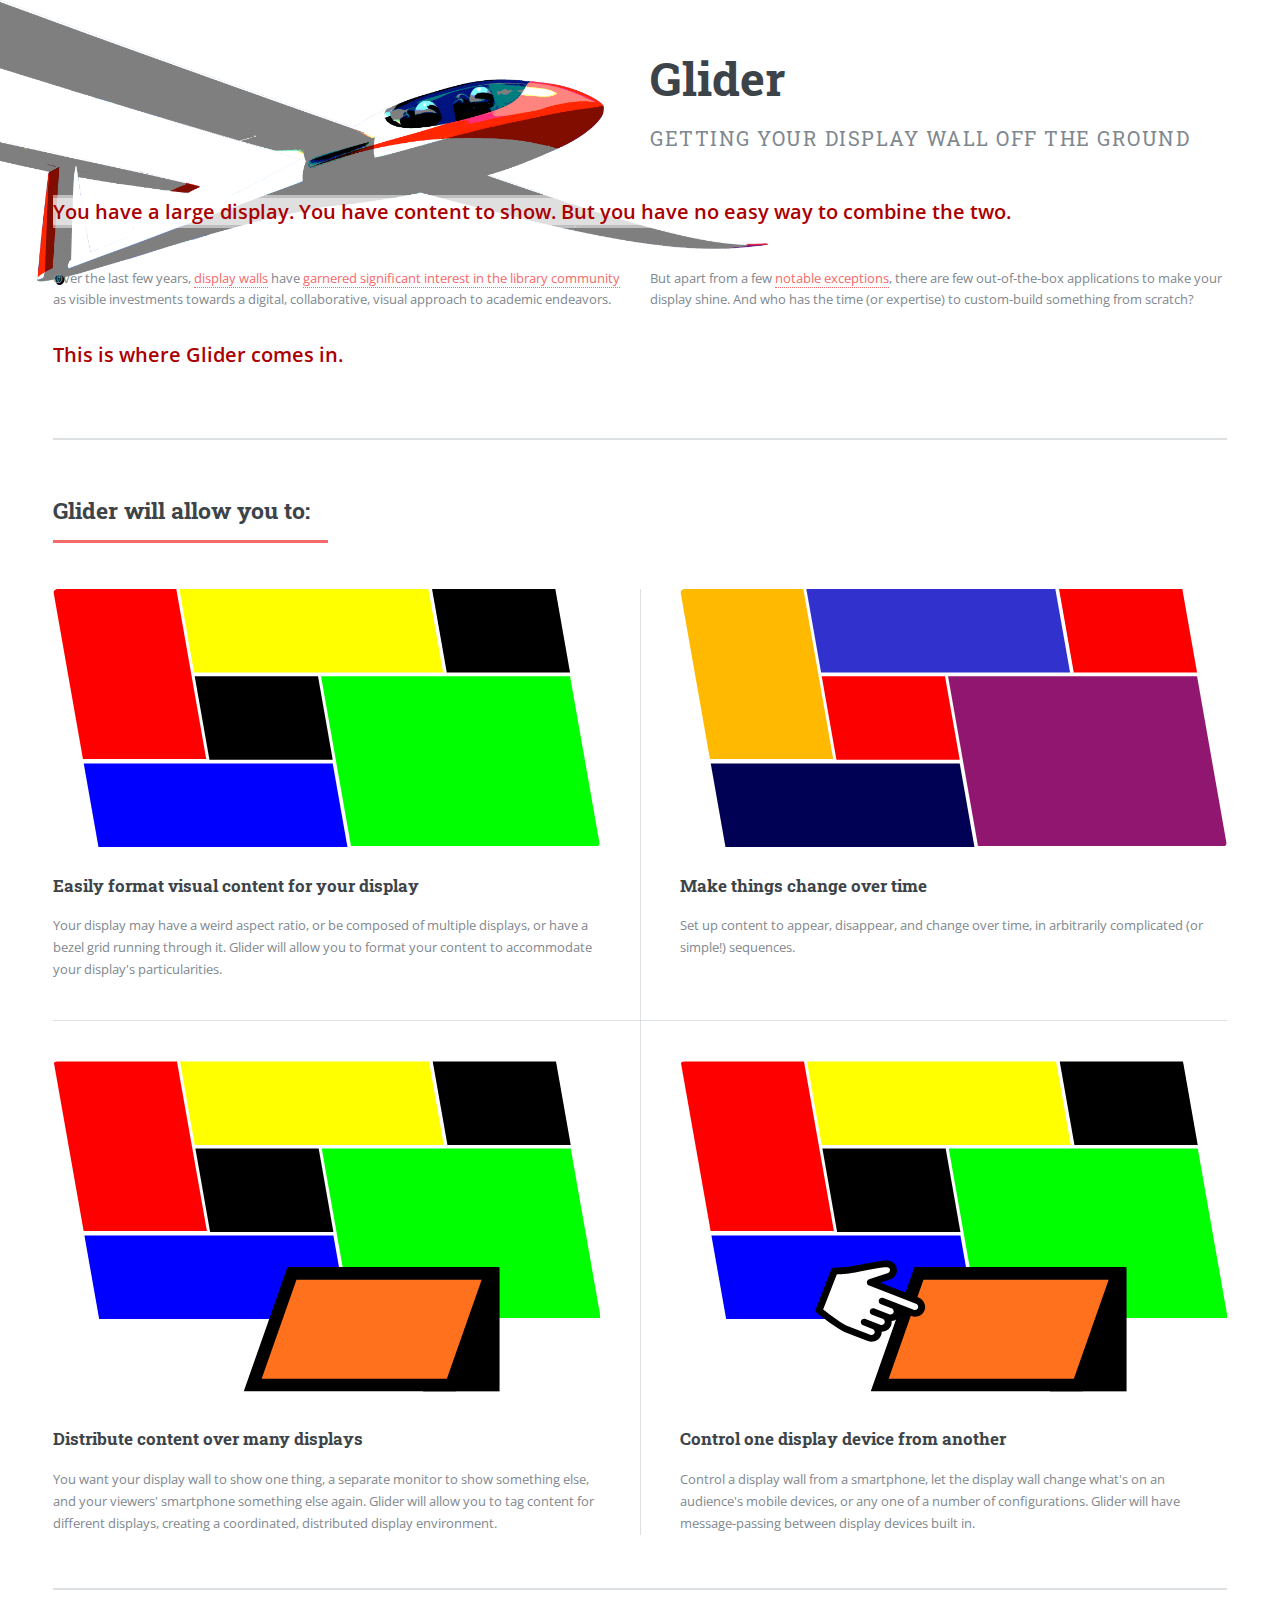
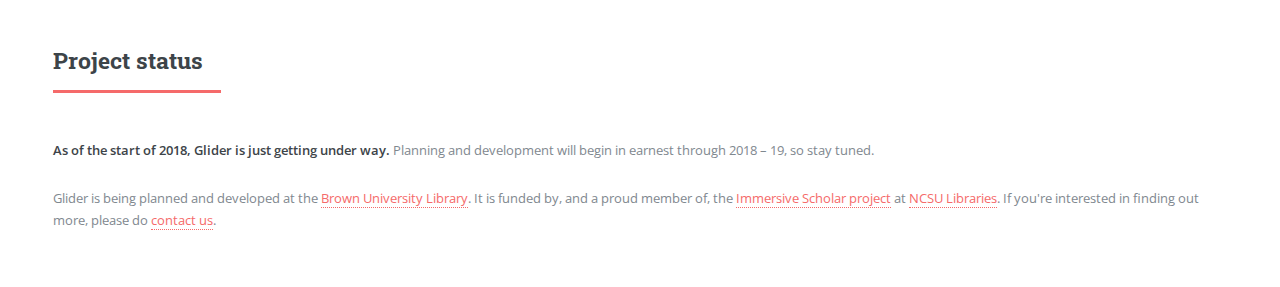
<file: index.html>
<!DOCTYPE HTML>
<!--
	Editorial by HTML5 UP
	html5up.net | @ajlkn
	Free for personal and commercial use under the CCA 3.0 license (html5up.net/license)
-->
<html>

<head>
  <title>Glider</title>
  <meta charset="utf-8" />
  <meta name="viewport" content="width=device-width, initial-scale=1, user-scalable=no" />
  <!--[if lte IE 8]><script src="assets/js/ie/html5shiv.js"></script><![endif]-->
  <link rel="stylesheet" href="assets/css/main.css" />
  <!--[if lte IE 9]><link rel="stylesheet" href="assets/css/ie9.css" /><![endif]-->
  <!--[if lte IE 8]><link rel="stylesheet" href="assets/css/ie8.css" /><![endif]-->
  <style>
    .lead {
      font-size: 150%
    }
    
    .dark-red, .dark-red * {
      color: #a00;
    }
    
    .readable-background, .readable-background * {
      background-color:rgba(255, 255, 255, 0.5)
    }
    
  </style>
</head>

<body>

  <!-- Wrapper -->
  <div id="wrapper">

    <!-- Main -->
    <div id="main" style="background: white url('images/Glider-pic-01.png') top left/60% no-repeat">
      <div class="inner">

        <!-- Header -->
        
        <!--
        <header id="header">
          <a href="index.html" class="logo"><strong>Glider</strong> getting your big displays off the ground</a>
          <ul class="icons">
            <li><a href="#" class="icon fa-twitter"><span class="label">Twitter</span></a>
            </li>
            <li><a href="#" class="icon fa-facebook"><span class="label">Facebook</span></a>
            </li>
            <li><a href="#" class="icon fa-snapchat-ghost"><span class="label">Snapchat</span></a>
            </li>
            <li><a href="#" class="icon fa-instagram"><span class="label">Instagram</span></a>
            </li>
            <li><a href="#" class="icon fa-medium"><span class="label">Medium</span></a>
            </li>
          </ul>
        </header>
        -->
        
        <!-- Banner -->
        
        <section id="banner">
          <div class="content">
            <header class="row" style="">
              <div class="6u" style="height: 8em">&nbsp;</div>
              <!--
              <span class="image fit 6u">
                <img src="images/Glider-pic-01.png" />
              </span> -->
              <div class="6u">
              <h1 class="readable-background">Glider</h1>
                <p class="lead readable-background">Getting your display wall off the ground</p>
                </div>
            </header>
            <p class="lead dark-red readable-background"><strong>You have a large display. You have content to show. But you have no easy way to combine the two.</strong></p>
            <div class="row">
              <p class="6u">Over the last few years, <a href="https://en.wikipedia.org/wiki/Video_wall">display walls</a> have <a href="https://bryanalexander.org/2017/08/25/the-video-wall-on-college-campuses-in-2017/">garnered significant interest in the library community</a> as visible investments towards a digital, collaborative, visual approach to academic endeavors.</p>
              <p class="6u">But apart from a few <a href="https://www.google.com/earth/" title="Google Earth">notable exceptions</a>, there are few out-of-the-box applications to make your display shine. And who has the time (or expertise) to custom-build something from scratch?</p>
            </div>
            <p class="lead dark-red"><strong>This is where Glider comes in.</strong>
            </p>
          </div>
        </section>

        <!-- Section -->
        <!--

        <section>
          <header class="major">
            <h2>Glider will:</h2>
          </header>
          <div class="features">
            <article>
              <span class="icon fa-diamond"></span>
              <div class="content">
                <h3>Easily format visual content for your display</h3>
                <p>Your display may have a weird aspect ratio, or be composed of multiple displays, or have a bezel grid running through it. Glider will allow you to format your content to accommodate your display's particularities.</p>
              </div>
            </article>
            <article>
              <span class="icon fa-paper-plane"></span>
              <div class="content">
                <h3>Make things change over time</h3>
                <p>Set up content to appear, disappear, and change over time, in arbitratily complicated (or simple!) sequences.</p>
              </div>
            </article>
            <article>
              <span class="icon fa-rocket"></span>
              <div class="content">
                <h3>Distribute content over many displays</h3>
                <p>You want your display wall to show one thing, a separate monitor to show something else, and your viewers' smartphone something else again. Glider will allow you to tag content for different displays, creating a synchronized, distributed display environment.</p>
              </div>
            </article>
            <article>
              <span class="icon fa-signal"></span>
              <div class="content">
                <h3>Allow control between devices</h3>
                <p>Control a display wall from a smartphone, let the display wall change what's on an audience's mobile devices, or any one of a number of configurations. Glider will have message-passing between display devices built in.</p>
              </div>
            </article>
          </div>
        </section>

-->
        <!-- Features -->

        <section>
          <header class="major">
            <h2>Glider will allow you to:</h2>
          </header>
          <div class="posts">
            <article>
              <span class="image"><img src="images/front-page-icons-01.svg" alt="" /></span>
              <h3>Easily format visual content for your display</h3>
              <p>Your display may have a weird aspect ratio, or be composed of multiple displays, or have a bezel grid running through it. Glider will allow you to format your content to accommodate your display's particularities.</p>
              <!--
              <ul class="actions">
                <li><a href="#" class="button">More</a>
                </li>
              </ul>-->
            </article>
            <article>
              <span class="image"><img src="images/front-page-icons-02.svg" alt="" /></span>
              <h3>Make things change over time</h3>
              <p>Set up content to appear, disappear, and change over time, in arbitrarily complicated (or simple!) sequences.</p>
            </article>
            <article>
              <span class="image"><img src="images/front-page-icons-03.svg" alt="" /></span>
              <h3>Distribute content over many displays</h3>
              <p>You want your display wall to show one thing, a separate monitor to show something else, and your viewers' smartphone something else again. Glider will allow you to tag content for different displays, creating a coordinated, distributed display environment.</p>
            </article>
            <article>
              <span class="image"><img src="images/front-page-icons-04.svg" alt="" /></span>
              <h3>Control one display device from another</h3>
              <p>Control a display wall from a smartphone, let the display wall change what's on an audience's mobile devices, or any one of a number of configurations. Glider will have message-passing between display devices built in.</p>
            </article>
          </div>
        </section>

        <section>

          <header class="major">
            <h2>Project status</h2>
          </header>

          <p><strong>As of the start of 2018, Glider is just getting under way.</strong> Planning and development will begin in earnest through 2018 &ndash; 19, so stay tuned.</p>
          <p>Glider is being planned and developed at the <a href="http://library.brown.edu">Brown University Library</a>. It is funded by, and a proud member of, the <a href="https://immersivescholar.org/">Immersive Scholar project</a> at <a href="https://www.lib.ncsu.edu/">NCSU Libraries</a>. If you're interested in finding out more, please do <a href="mailto:edward_rashleigh@brown.edu">contact us</a>.</p>


          <!--<p class="box">A proud member of the <a href="https://immersivescholar.org/">Immersive Scholar project</a>.</p>-->
          <!--
                                              <p>
                                              Currently under development at Brown University Library <br />generously funded through a subaward of the Mellon-funded <abbr title="North Carolina State Univeristy">NCSU</abbr>'s <a href="https://immersivescholar.org/">Immersive Scholar project</a></p>-->





        </section>

      </div>
    </div>


    <!-- Nav menu -->        
    <!--#include virtual="nav.include" -->

  

  </div>

  <!-- Scripts -->
  <script src="assets/js/jquery.min.js"></script>
  <script src="assets/js/skel.min.js"></script>
  <script src="assets/js/util.js"></script>
  <!--[if lte IE 8]><script src="assets/js/ie/respond.min.js"></script><![endif]-->
  <script src="assets/js/main.js"></script>

</body>

</html>
</file>
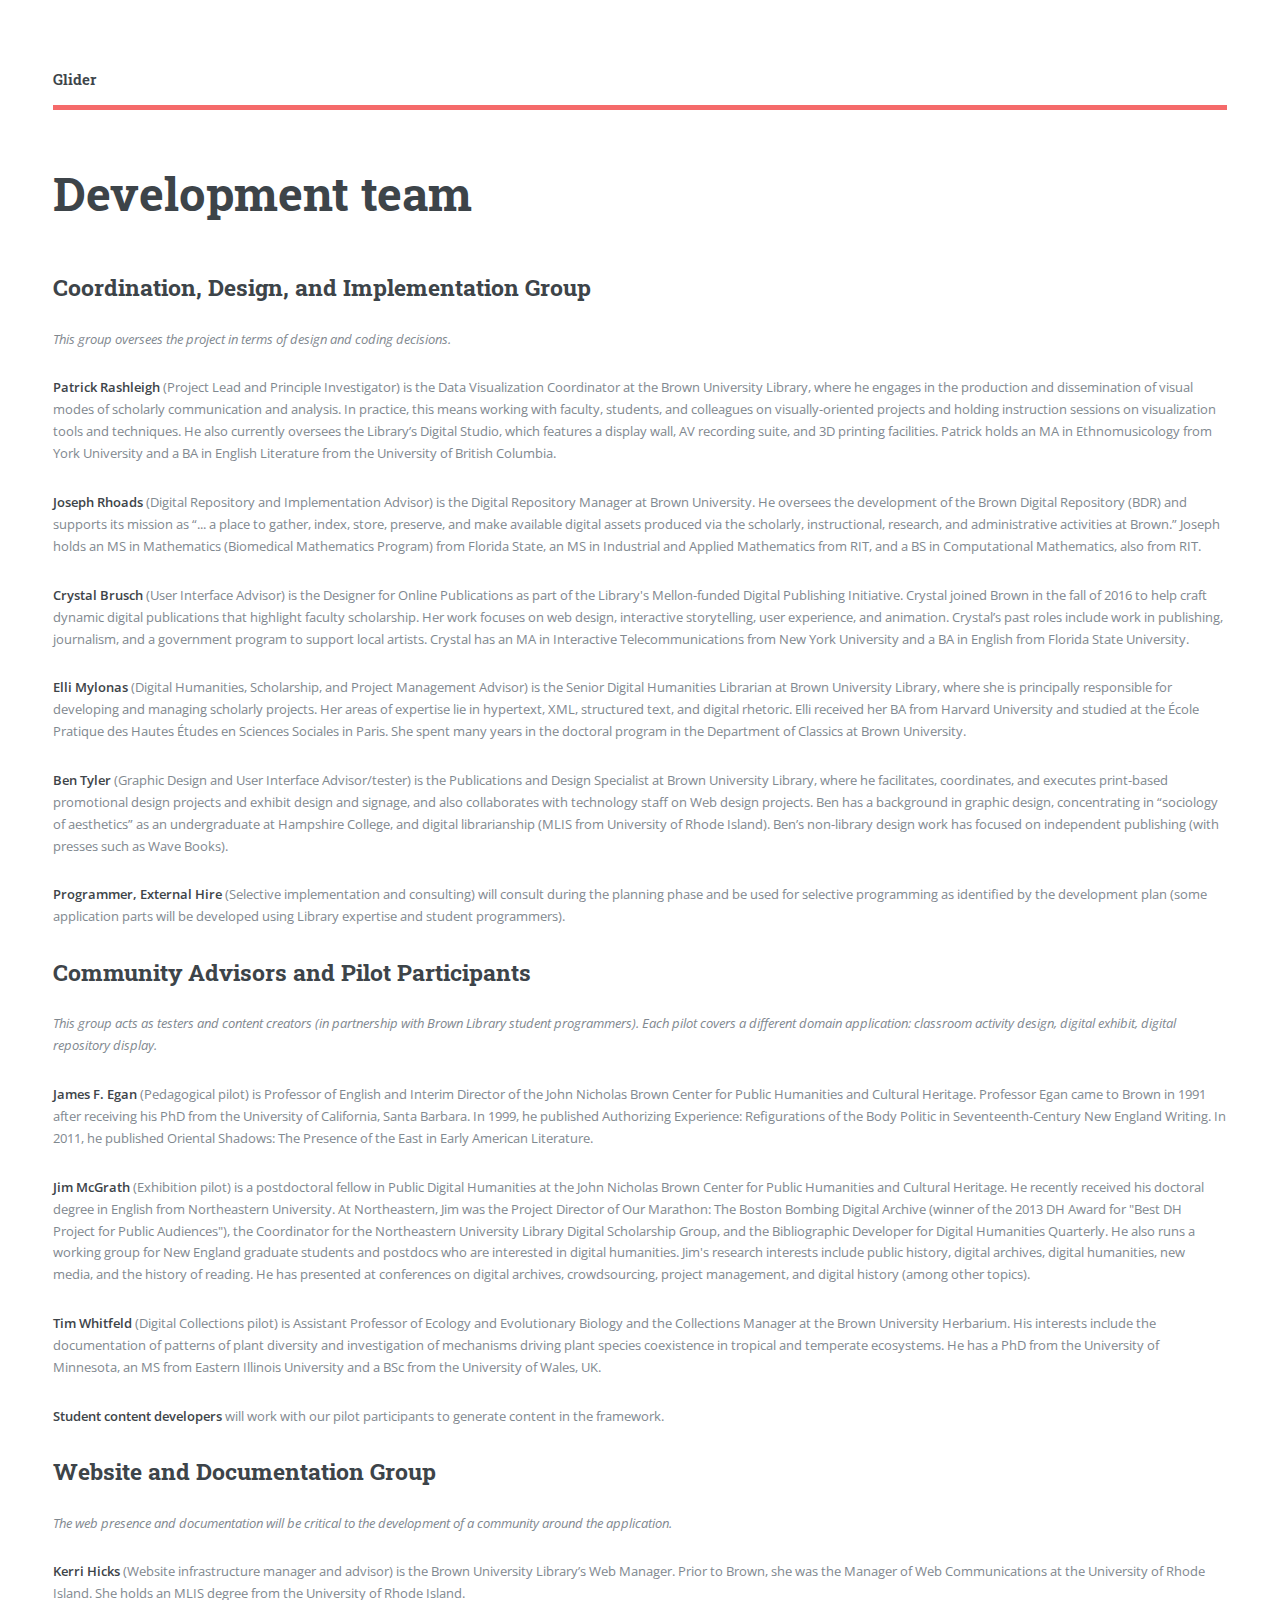
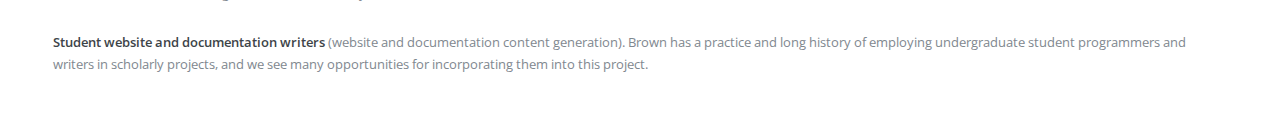
<file: people.html>
<!DOCTYPE HTML>
<!--
	Editorial by HTML5 UP
	html5up.net | @ajlkn
	Free for personal and commercial use under the CCA 3.0 license (html5up.net/license)
-->
<html>

<head>
  <title>Generic - Editorial by HTML5 UP</title>
  <meta charset="utf-8" />
  <meta name="viewport" content="width=device-width, initial-scale=1, user-scalable=no" />
  <!--[if lte IE 8]><script src="assets/js/ie/html5shiv.js"></script><![endif]-->
  <link rel="stylesheet" href="assets/css/main.css" />
  <!--[if lte IE 9]><link rel="stylesheet" href="assets/css/ie9.css" /><![endif]-->
  <!--[if lte IE 8]><link rel="stylesheet" href="assets/css/ie8.css" /><![endif]-->
</head>

<body>

  <!-- Wrapper -->
  <div id="wrapper">

    <!-- Main -->
    <div id="main">
      <div class="inner">

        <!-- Header -->
        <header id="header">
          <a href="index.html" class="logo"><strong>Glider</strong></a>
          <!--
									<ul class="icons">
										<li><a href="#" class="icon fa-twitter"><span class="label">Twitter</span></a></li>
										<li><a href="#" class="icon fa-facebook"><span class="label">Facebook</span></a></li>
										<li><a href="#" class="icon fa-snapchat-ghost"><span class="label">Snapchat</span></a></li>
										<li><a href="#" class="icon fa-instagram"><span class="label">Instagram</span></a></li>
										<li><a href="#" class="icon fa-medium"><span class="label">Medium</span></a></li>
									</ul> -->
        </header>

        <!-- Content -->
        <section>
          <header class="main">
            <h1>Development team</h1>
          </header>
          <h2>Coordination, Design, and Implementation Group</h2>
          <p><em>This group oversees the project in terms of design and coding decisions.</em>
          </p>
          <p><strong>Patrick Rashleigh</strong> (Project Lead and Principle Investigator) is the Data Visualization Coordinator at the Brown University Library, where he engages in the production and dissemination of visual modes of scholarly communication and analysis. In practice, this means working with faculty, students, and colleagues on visually-oriented projects and holding instruction sessions on visualization tools and techniques. He also currently oversees the Library’s Digital Studio, which features a display wall, AV recording suite, and 3D printing facilities. Patrick holds an MA in Ethnomusicology from York University and a BA in English Literature from the University of British Columbia.</p>
          <p><strong>Joseph Rhoads</strong> (Digital Repository and Implementation Advisor) is the Digital Repository Manager at Brown University. He oversees the development of the Brown Digital Repository (BDR) and supports its mission as “... a place to gather, index, store, preserve, and make available digital assets produced via the scholarly, instructional, research, and administrative activities at Brown.” Joseph holds an MS in Mathematics (Biomedical Mathematics Program) from Florida State, an MS in Industrial and Applied Mathematics from RIT, and a BS in Computational Mathematics, also from RIT. </p>
          <p><strong>Crystal Brusch</strong> (User Interface Advisor) is the Designer for Online Publications as part of the Library's Mellon-funded Digital Publishing Initiative. Crystal joined Brown in the fall of 2016 to help craft dynamic digital publications that highlight faculty scholarship. Her work focuses on web design, interactive storytelling, user experience, and animation. Crystal’s past roles include work in publishing, journalism, and a government program to support local artists. Crystal has an MA in Interactive Telecommunications from New York University and a BA in English from Florida State University.
          </p>
          <p><strong>Elli Mylonas</strong> (Digital Humanities, Scholarship, and Project Management Advisor) is the Senior Digital Humanities Librarian at Brown University Library, where she is principally responsible for developing and managing scholarly projects. Her areas of expertise lie in hypertext, XML, structured text, and digital rhetoric. Elli received her BA from Harvard University and studied at the École Pratique des Hautes Études en Sciences Sociales in Paris. She spent many years in the doctoral program in the Department of Classics at Brown University.
          </p>
          <p><strong>Ben Tyler</strong> (Graphic Design and User Interface Advisor/tester) is the Publications and Design Specialist at Brown University Library, where he facilitates, coordinates, and executes print-based promotional design projects and exhibit design and signage, and also collaborates with technology staff on Web design projects. Ben has a background in graphic design, concentrating in “sociology of aesthetics” as an undergraduate at Hampshire College, and digital librarianship (MLIS from University of Rhode Island). Ben’s non-library design work has focused on independent publishing (with presses such as Wave Books).
          </p>
          <p><strong>Programmer, External Hire</strong> (Selective implementation and consulting) will consult during the planning phase and be used for selective programming as identified by the development plan (some application parts will be developed using Library expertise and student programmers).
          </p>
          <h2>Community Advisors and Pilot Participants</h2>
          <p><em>This group acts as testers and content creators (in partnership with Brown Library
        student programmers). Each pilot covers a different domain application: classroom activity
        design, digital exhibit, digital repository display.</em>
          </p>
          <p><strong>James F. Egan</strong> (Pedagogical pilot) is Professor of English and Interim Director of the John Nicholas Brown Center for Public Humanities and Cultural Heritage. Professor Egan came to Brown in 1991 after receiving his PhD from the University of California, Santa Barbara. In 1999, he published Authorizing Experience: Refigurations of the Body Politic in Seventeenth-Century New England Writing. In 2011, he published Oriental Shadows: The Presence of the East in Early American Literature. </p>
          <p><strong>Jim McGrath</strong> (Exhibition pilot) is a postdoctoral fellow in Public Digital Humanities at the John Nicholas Brown Center for Public Humanities and Cultural Heritage. He recently received his doctoral degree in English from Northeastern University. At Northeastern, Jim was the Project Director of Our Marathon: The Boston Bombing Digital Archive (winner of the 2013 DH Award for "Best DH Project for Public Audiences"), the Coordinator for the Northeastern University Library Digital Scholarship Group, and the Bibliographic Developer for Digital Humanities Quarterly. He also runs a working group for New England graduate students and postdocs who are interested in digital humanities. Jim's research interests include public history, digital archives, digital humanities, new media, and the history of reading. He has presented at conferences on digital archives, crowdsourcing, project management, and digital history (among other topics).</p>
          <p><strong>Tim Whitfeld</strong> (Digital Collections pilot) is Assistant Professor of Ecology and Evolutionary Biology and the Collections Manager at the Brown University Herbarium. His interests include the documentation of patterns of plant diversity and investigation of mechanisms driving plant species coexistence in tropical and temperate ecosystems. He has a PhD from the University of Minnesota, an MS from Eastern Illinois University and a BSc from the University of Wales, UK.</p>
          <p><strong>Student content developers</strong> will work with our pilot participants to generate content in the framework.</p>
          <h2>Website and Documentation Group</h2>
          <p><em>The web presence and documentation will be critical to the development of a community
        around the application.</em>
          </p>
          <p><strong>Kerri Hicks</strong> (Website infrastructure manager and advisor) is the Brown University Library’s Web Manager. Prior to Brown, she was the Manager of Web Communications at the University of Rhode Island. She holds an MLIS degree from the University of Rhode Island.
          </p>
          <p><strong>Student website and documentation writers</strong> (website and documentation content generation). Brown has a practice and long history of employing undergraduate student programmers and writers in scholarly projects, and we see many opportunities for incorporating them into this project.</p>

        </section>

      </div>
    </div>

    <!-- Sidebar -->
    <!--#include virtual="nav.include" -->

  </div>

  <!-- Scripts -->
  <script src="assets/js/jquery.min.js"></script>
  <script src="assets/js/skel.min.js"></script>
  <script src="assets/js/util.js"></script>
  <!--[if lte IE 8]><script src="assets/js/ie/respond.min.js"></script><![endif]-->
  <script src="assets/js/main.js"></script>

</body>

</html>
</file>
<file: assets/css/ie9.css>
/*
	Editorial by HTML5 UP
	html5up.net | @ajlkn
	Free for personal and commercial use under the CCA 3.0 license (html5up.net/license)
*/

/* Features */

	.features:after {
		clear: both;
		content: '';
		display: block;
	}

	.features article {
		float: left;
	}

		.features article:after {
			clear: both;
			content: '';
			display: block;
		}

		.features article .icon {
			float: left;
		}

/* Posts */

	.posts:after {
		clear: both;
		content: '';
		display: block;
	}

	.posts article {
		float: left;
	}

/* Main */

	#main {
		padding-left: 24em;
	}

/* Sidebar */

	#sidebar {
		position: absolute;
		top: 0;
		left: 0;
		min-height: 100%;
		width: 24em;
	}

/* Banner */

	#banner:after {
		clear: both;
		content: '';
		display: block;
	}

	#banner .content {
		float: left;
		padding-right: 4em;
	}

	#banner .image {
		float: left;
		margin-left: 0;
	}
</file>
<file: assets/css/main.css>
@import url(font-awesome.min.css);
@import url("https://fonts.googleapis.com/css?family=Open+Sans:400,600,400italic,600italic|Roboto+Slab:400,700");

/*
	Editorial by HTML5 UP
	html5up.net | @ajlkn
	Free for personal and commercial use under the CCA 3.0 license (html5up.net/license)
*/

/* Reset */

	html, body, div, span, applet, object, iframe, h1, h2, h3, h4, h5, h6, p, blockquote, pre, a, abbr, acronym, address, big, cite, code, del, dfn, em, img, ins, kbd, q, s, samp, small, strike, strong, sub, sup, tt, var, b, u, i, center, dl, dt, dd, ol, ul, li, fieldset, form, label, legend, table, caption, tbody, tfoot, thead, tr, th, td, article, aside, canvas, details, embed, figure, figcaption, footer, header, hgroup, menu, nav, output, ruby, section, summary, time, mark, audio, video {
		margin: 0;
		padding: 0;
		border: 0;
		font-size: 100%;
		font: inherit;
		vertical-align: baseline;
	}

	article, aside, details, figcaption, figure, footer, header, hgroup, menu, nav, section {
		display: block;
	}

	body {
		line-height: 1;
	}

	ol, ul {
		list-style: none;
	}

	blockquote, q {
		quotes: none;
	}

	blockquote:before, blockquote:after, q:before, q:after {
		content: '';
		content: none;
	}

	table {
		border-collapse: collapse;
		border-spacing: 0;
	}

	body {
		-webkit-text-size-adjust: none;
	}

/* Box Model */

	*, *:before, *:after {
		-moz-box-sizing: border-box;
		-webkit-box-sizing: border-box;
		box-sizing: border-box;
	}

/* Grid */

	.row {
		border-bottom: solid 1px transparent;
		-moz-box-sizing: border-box;
		-webkit-box-sizing: border-box;
		box-sizing: border-box;
	}

	.row > * {
		float: left;
		-moz-box-sizing: border-box;
		-webkit-box-sizing: border-box;
		box-sizing: border-box;
	}

	.row:after, .row:before {
		content: '';
		display: block;
		clear: both;
		height: 0;
	}

	.row.uniform > * > :first-child {
		margin-top: 0;
	}

	.row.uniform > * > :last-child {
		margin-bottom: 0;
	}

	.row.\30 \25 > * {
		padding: 0 0 0 0em;
	}

	.row.\30 \25 {
		margin: 0 0 -1px 0em;
	}

	.row.uniform.\30 \25 > * {
		padding: 0em 0 0 0em;
	}

	.row.uniform.\30 \25 {
		margin: 0em 0 -1px 0em;
	}

	.row > * {
		padding: 0 0 0 1.5em;
	}

	.row {
		margin: 0 0 -1px -1.5em;
	}

	.row.uniform > * {
		padding: 1.5em 0 0 1.5em;
	}

	.row.uniform {
		margin: -1.5em 0 -1px -1.5em;
	}

	.row.\32 00\25 > * {
		padding: 0 0 0 3em;
	}

	.row.\32 00\25 {
		margin: 0 0 -1px -3em;
	}

	.row.uniform.\32 00\25 > * {
		padding: 3em 0 0 3em;
	}

	.row.uniform.\32 00\25 {
		margin: -3em 0 -1px -3em;
	}

	.row.\31 50\25 > * {
		padding: 0 0 0 2.25em;
	}

	.row.\31 50\25 {
		margin: 0 0 -1px -2.25em;
	}

	.row.uniform.\31 50\25 > * {
		padding: 2.25em 0 0 2.25em;
	}

	.row.uniform.\31 50\25 {
		margin: -2.25em 0 -1px -2.25em;
	}

	.row.\35 0\25 > * {
		padding: 0 0 0 0.75em;
	}

	.row.\35 0\25 {
		margin: 0 0 -1px -0.75em;
	}

	.row.uniform.\35 0\25 > * {
		padding: 0.75em 0 0 0.75em;
	}

	.row.uniform.\35 0\25 {
		margin: -0.75em 0 -1px -0.75em;
	}

	.row.\32 5\25 > * {
		padding: 0 0 0 0.375em;
	}

	.row.\32 5\25 {
		margin: 0 0 -1px -0.375em;
	}

	.row.uniform.\32 5\25 > * {
		padding: 0.375em 0 0 0.375em;
	}

	.row.uniform.\32 5\25 {
		margin: -0.375em 0 -1px -0.375em;
	}

	.\31 2u, .\31 2u\24 {
		width: 100%;
		clear: none;
		margin-left: 0;
	}

	.\31 1u, .\31 1u\24 {
		width: 91.6666666667%;
		clear: none;
		margin-left: 0;
	}

	.\31 0u, .\31 0u\24 {
		width: 83.3333333333%;
		clear: none;
		margin-left: 0;
	}

	.\39 u, .\39 u\24 {
		width: 75%;
		clear: none;
		margin-left: 0;
	}

	.\38 u, .\38 u\24 {
		width: 66.6666666667%;
		clear: none;
		margin-left: 0;
	}

	.\37 u, .\37 u\24 {
		width: 58.3333333333%;
		clear: none;
		margin-left: 0;
	}

	.\36 u, .\36 u\24 {
		width: 50%;
		clear: none;
		margin-left: 0;
	}

	.\35 u, .\35 u\24 {
		width: 41.6666666667%;
		clear: none;
		margin-left: 0;
	}

	.\34 u, .\34 u\24 {
		width: 33.3333333333%;
		clear: none;
		margin-left: 0;
	}

	.\33 u, .\33 u\24 {
		width: 25%;
		clear: none;
		margin-left: 0;
	}

	.\32 u, .\32 u\24 {
		width: 16.6666666667%;
		clear: none;
		margin-left: 0;
	}

	.\31 u, .\31 u\24 {
		width: 8.3333333333%;
		clear: none;
		margin-left: 0;
	}

	.\31 2u\24 + *,
	.\31 1u\24 + *,
	.\31 0u\24 + *,
	.\39 u\24 + *,
	.\38 u\24 + *,
	.\37 u\24 + *,
	.\36 u\24 + *,
	.\35 u\24 + *,
	.\34 u\24 + *,
	.\33 u\24 + *,
	.\32 u\24 + *,
	.\31 u\24 + * {
		clear: left;
	}

	.\-11u {
		margin-left: 91.66667%;
	}

	.\-10u {
		margin-left: 83.33333%;
	}

	.\-9u {
		margin-left: 75%;
	}

	.\-8u {
		margin-left: 66.66667%;
	}

	.\-7u {
		margin-left: 58.33333%;
	}

	.\-6u {
		margin-left: 50%;
	}

	.\-5u {
		margin-left: 41.66667%;
	}

	.\-4u {
		margin-left: 33.33333%;
	}

	.\-3u {
		margin-left: 25%;
	}

	.\-2u {
		margin-left: 16.66667%;
	}

	.\-1u {
		margin-left: 8.33333%;
	}

	@media screen and (max-width: 1680px) {

		.row > * {
			padding: 0 0 0 1.5em;
		}

		.row {
			margin: 0 0 -1px -1.5em;
		}

		.row.uniform > * {
			padding: 1.5em 0 0 1.5em;
		}

		.row.uniform {
			margin: -1.5em 0 -1px -1.5em;
		}

		.row.\32 00\25 > * {
			padding: 0 0 0 3em;
		}

		.row.\32 00\25 {
			margin: 0 0 -1px -3em;
		}

		.row.uniform.\32 00\25 > * {
			padding: 3em 0 0 3em;
		}

		.row.uniform.\32 00\25 {
			margin: -3em 0 -1px -3em;
		}

		.row.\31 50\25 > * {
			padding: 0 0 0 2.25em;
		}

		.row.\31 50\25 {
			margin: 0 0 -1px -2.25em;
		}

		.row.uniform.\31 50\25 > * {
			padding: 2.25em 0 0 2.25em;
		}

		.row.uniform.\31 50\25 {
			margin: -2.25em 0 -1px -2.25em;
		}

		.row.\35 0\25 > * {
			padding: 0 0 0 0.75em;
		}

		.row.\35 0\25 {
			margin: 0 0 -1px -0.75em;
		}

		.row.uniform.\35 0\25 > * {
			padding: 0.75em 0 0 0.75em;
		}

		.row.uniform.\35 0\25 {
			margin: -0.75em 0 -1px -0.75em;
		}

		.row.\32 5\25 > * {
			padding: 0 0 0 0.375em;
		}

		.row.\32 5\25 {
			margin: 0 0 -1px -0.375em;
		}

		.row.uniform.\32 5\25 > * {
			padding: 0.375em 0 0 0.375em;
		}

		.row.uniform.\32 5\25 {
			margin: -0.375em 0 -1px -0.375em;
		}

		.\31 2u\28xlarge\29, .\31 2u\24\28xlarge\29 {
			width: 100%;
			clear: none;
			margin-left: 0;
		}

		.\31 1u\28xlarge\29, .\31 1u\24\28xlarge\29 {
			width: 91.6666666667%;
			clear: none;
			margin-left: 0;
		}

		.\31 0u\28xlarge\29, .\31 0u\24\28xlarge\29 {
			width: 83.3333333333%;
			clear: none;
			margin-left: 0;
		}

		.\39 u\28xlarge\29, .\39 u\24\28xlarge\29 {
			width: 75%;
			clear: none;
			margin-left: 0;
		}

		.\38 u\28xlarge\29, .\38 u\24\28xlarge\29 {
			width: 66.6666666667%;
			clear: none;
			margin-left: 0;
		}

		.\37 u\28xlarge\29, .\37 u\24\28xlarge\29 {
			width: 58.3333333333%;
			clear: none;
			margin-left: 0;
		}

		.\36 u\28xlarge\29, .\36 u\24\28xlarge\29 {
			width: 50%;
			clear: none;
			margin-left: 0;
		}

		.\35 u\28xlarge\29, .\35 u\24\28xlarge\29 {
			width: 41.6666666667%;
			clear: none;
			margin-left: 0;
		}

		.\34 u\28xlarge\29, .\34 u\24\28xlarge\29 {
			width: 33.3333333333%;
			clear: none;
			margin-left: 0;
		}

		.\33 u\28xlarge\29, .\33 u\24\28xlarge\29 {
			width: 25%;
			clear: none;
			margin-left: 0;
		}

		.\32 u\28xlarge\29, .\32 u\24\28xlarge\29 {
			width: 16.6666666667%;
			clear: none;
			margin-left: 0;
		}

		.\31 u\28xlarge\29, .\31 u\24\28xlarge\29 {
			width: 8.3333333333%;
			clear: none;
			margin-left: 0;
		}

		.\31 2u\24\28xlarge\29 + *,
		.\31 1u\24\28xlarge\29 + *,
		.\31 0u\24\28xlarge\29 + *,
		.\39 u\24\28xlarge\29 + *,
		.\38 u\24\28xlarge\29 + *,
		.\37 u\24\28xlarge\29 + *,
		.\36 u\24\28xlarge\29 + *,
		.\35 u\24\28xlarge\29 + *,
		.\34 u\24\28xlarge\29 + *,
		.\33 u\24\28xlarge\29 + *,
		.\32 u\24\28xlarge\29 + *,
		.\31 u\24\28xlarge\29 + * {
			clear: left;
		}

		.\-11u\28xlarge\29 {
			margin-left: 91.66667%;
		}

		.\-10u\28xlarge\29 {
			margin-left: 83.33333%;
		}

		.\-9u\28xlarge\29 {
			margin-left: 75%;
		}

		.\-8u\28xlarge\29 {
			margin-left: 66.66667%;
		}

		.\-7u\28xlarge\29 {
			margin-left: 58.33333%;
		}

		.\-6u\28xlarge\29 {
			margin-left: 50%;
		}

		.\-5u\28xlarge\29 {
			margin-left: 41.66667%;
		}

		.\-4u\28xlarge\29 {
			margin-left: 33.33333%;
		}

		.\-3u\28xlarge\29 {
			margin-left: 25%;
		}

		.\-2u\28xlarge\29 {
			margin-left: 16.66667%;
		}

		.\-1u\28xlarge\29 {
			margin-left: 8.33333%;
		}

	}

	@media screen and (max-width: 1280px) {

		.row > * {
			padding: 0 0 0 1.5em;
		}

		.row {
			margin: 0 0 -1px -1.5em;
		}

		.row.uniform > * {
			padding: 1.5em 0 0 1.5em;
		}

		.row.uniform {
			margin: -1.5em 0 -1px -1.5em;
		}

		.row.\32 00\25 > * {
			padding: 0 0 0 3em;
		}

		.row.\32 00\25 {
			margin: 0 0 -1px -3em;
		}

		.row.uniform.\32 00\25 > * {
			padding: 3em 0 0 3em;
		}

		.row.uniform.\32 00\25 {
			margin: -3em 0 -1px -3em;
		}

		.row.\31 50\25 > * {
			padding: 0 0 0 2.25em;
		}

		.row.\31 50\25 {
			margin: 0 0 -1px -2.25em;
		}

		.row.uniform.\31 50\25 > * {
			padding: 2.25em 0 0 2.25em;
		}

		.row.uniform.\31 50\25 {
			margin: -2.25em 0 -1px -2.25em;
		}

		.row.\35 0\25 > * {
			padding: 0 0 0 0.75em;
		}

		.row.\35 0\25 {
			margin: 0 0 -1px -0.75em;
		}

		.row.uniform.\35 0\25 > * {
			padding: 0.75em 0 0 0.75em;
		}

		.row.uniform.\35 0\25 {
			margin: -0.75em 0 -1px -0.75em;
		}

		.row.\32 5\25 > * {
			padding: 0 0 0 0.375em;
		}

		.row.\32 5\25 {
			margin: 0 0 -1px -0.375em;
		}

		.row.uniform.\32 5\25 > * {
			padding: 0.375em 0 0 0.375em;
		}

		.row.uniform.\32 5\25 {
			margin: -0.375em 0 -1px -0.375em;
		}

		.\31 2u\28large\29, .\31 2u\24\28large\29 {
			width: 100%;
			clear: none;
			margin-left: 0;
		}

		.\31 1u\28large\29, .\31 1u\24\28large\29 {
			width: 91.6666666667%;
			clear: none;
			margin-left: 0;
		}

		.\31 0u\28large\29, .\31 0u\24\28large\29 {
			width: 83.3333333333%;
			clear: none;
			margin-left: 0;
		}

		.\39 u\28large\29, .\39 u\24\28large\29 {
			width: 75%;
			clear: none;
			margin-left: 0;
		}

		.\38 u\28large\29, .\38 u\24\28large\29 {
			width: 66.6666666667%;
			clear: none;
			margin-left: 0;
		}

		.\37 u\28large\29, .\37 u\24\28large\29 {
			width: 58.3333333333%;
			clear: none;
			margin-left: 0;
		}

		.\36 u\28large\29, .\36 u\24\28large\29 {
			width: 50%;
			clear: none;
			margin-left: 0;
		}

		.\35 u\28large\29, .\35 u\24\28large\29 {
			width: 41.6666666667%;
			clear: none;
			margin-left: 0;
		}

		.\34 u\28large\29, .\34 u\24\28large\29 {
			width: 33.3333333333%;
			clear: none;
			margin-left: 0;
		}

		.\33 u\28large\29, .\33 u\24\28large\29 {
			width: 25%;
			clear: none;
			margin-left: 0;
		}

		.\32 u\28large\29, .\32 u\24\28large\29 {
			width: 16.6666666667%;
			clear: none;
			margin-left: 0;
		}

		.\31 u\28large\29, .\31 u\24\28large\29 {
			width: 8.3333333333%;
			clear: none;
			margin-left: 0;
		}

		.\31 2u\24\28large\29 + *,
		.\31 1u\24\28large\29 + *,
		.\31 0u\24\28large\29 + *,
		.\39 u\24\28large\29 + *,
		.\38 u\24\28large\29 + *,
		.\37 u\24\28large\29 + *,
		.\36 u\24\28large\29 + *,
		.\35 u\24\28large\29 + *,
		.\34 u\24\28large\29 + *,
		.\33 u\24\28large\29 + *,
		.\32 u\24\28large\29 + *,
		.\31 u\24\28large\29 + * {
			clear: left;
		}

		.\-11u\28large\29 {
			margin-left: 91.66667%;
		}

		.\-10u\28large\29 {
			margin-left: 83.33333%;
		}

		.\-9u\28large\29 {
			margin-left: 75%;
		}

		.\-8u\28large\29 {
			margin-left: 66.66667%;
		}

		.\-7u\28large\29 {
			margin-left: 58.33333%;
		}

		.\-6u\28large\29 {
			margin-left: 50%;
		}

		.\-5u\28large\29 {
			margin-left: 41.66667%;
		}

		.\-4u\28large\29 {
			margin-left: 33.33333%;
		}

		.\-3u\28large\29 {
			margin-left: 25%;
		}

		.\-2u\28large\29 {
			margin-left: 16.66667%;
		}

		.\-1u\28large\29 {
			margin-left: 8.33333%;
		}

	}

	@media screen and (max-width: 980px) {

		.row > * {
			padding: 0 0 0 1.5em;
		}

		.row {
			margin: 0 0 -1px -1.5em;
		}

		.row.uniform > * {
			padding: 1.5em 0 0 1.5em;
		}

		.row.uniform {
			margin: -1.5em 0 -1px -1.5em;
		}

		.row.\32 00\25 > * {
			padding: 0 0 0 3em;
		}

		.row.\32 00\25 {
			margin: 0 0 -1px -3em;
		}

		.row.uniform.\32 00\25 > * {
			padding: 3em 0 0 3em;
		}

		.row.uniform.\32 00\25 {
			margin: -3em 0 -1px -3em;
		}

		.row.\31 50\25 > * {
			padding: 0 0 0 2.25em;
		}

		.row.\31 50\25 {
			margin: 0 0 -1px -2.25em;
		}

		.row.uniform.\31 50\25 > * {
			padding: 2.25em 0 0 2.25em;
		}

		.row.uniform.\31 50\25 {
			margin: -2.25em 0 -1px -2.25em;
		}

		.row.\35 0\25 > * {
			padding: 0 0 0 0.75em;
		}

		.row.\35 0\25 {
			margin: 0 0 -1px -0.75em;
		}

		.row.uniform.\35 0\25 > * {
			padding: 0.75em 0 0 0.75em;
		}

		.row.uniform.\35 0\25 {
			margin: -0.75em 0 -1px -0.75em;
		}

		.row.\32 5\25 > * {
			padding: 0 0 0 0.375em;
		}

		.row.\32 5\25 {
			margin: 0 0 -1px -0.375em;
		}

		.row.uniform.\32 5\25 > * {
			padding: 0.375em 0 0 0.375em;
		}

		.row.uniform.\32 5\25 {
			margin: -0.375em 0 -1px -0.375em;
		}

		.\31 2u\28medium\29, .\31 2u\24\28medium\29 {
			width: 100%;
			clear: none;
			margin-left: 0;
		}

		.\31 1u\28medium\29, .\31 1u\24\28medium\29 {
			width: 91.6666666667%;
			clear: none;
			margin-left: 0;
		}

		.\31 0u\28medium\29, .\31 0u\24\28medium\29 {
			width: 83.3333333333%;
			clear: none;
			margin-left: 0;
		}

		.\39 u\28medium\29, .\39 u\24\28medium\29 {
			width: 75%;
			clear: none;
			margin-left: 0;
		}

		.\38 u\28medium\29, .\38 u\24\28medium\29 {
			width: 66.6666666667%;
			clear: none;
			margin-left: 0;
		}

		.\37 u\28medium\29, .\37 u\24\28medium\29 {
			width: 58.3333333333%;
			clear: none;
			margin-left: 0;
		}

		.\36 u\28medium\29, .\36 u\24\28medium\29 {
			width: 50%;
			clear: none;
			margin-left: 0;
		}

		.\35 u\28medium\29, .\35 u\24\28medium\29 {
			width: 41.6666666667%;
			clear: none;
			margin-left: 0;
		}

		.\34 u\28medium\29, .\34 u\24\28medium\29 {
			width: 33.3333333333%;
			clear: none;
			margin-left: 0;
		}

		.\33 u\28medium\29, .\33 u\24\28medium\29 {
			width: 25%;
			clear: none;
			margin-left: 0;
		}

		.\32 u\28medium\29, .\32 u\24\28medium\29 {
			width: 16.6666666667%;
			clear: none;
			margin-left: 0;
		}

		.\31 u\28medium\29, .\31 u\24\28medium\29 {
			width: 8.3333333333%;
			clear: none;
			margin-left: 0;
		}

		.\31 2u\24\28medium\29 + *,
		.\31 1u\24\28medium\29 + *,
		.\31 0u\24\28medium\29 + *,
		.\39 u\24\28medium\29 + *,
		.\38 u\24\28medium\29 + *,
		.\37 u\24\28medium\29 + *,
		.\36 u\24\28medium\29 + *,
		.\35 u\24\28medium\29 + *,
		.\34 u\24\28medium\29 + *,
		.\33 u\24\28medium\29 + *,
		.\32 u\24\28medium\29 + *,
		.\31 u\24\28medium\29 + * {
			clear: left;
		}

		.\-11u\28medium\29 {
			margin-left: 91.66667%;
		}

		.\-10u\28medium\29 {
			margin-left: 83.33333%;
		}

		.\-9u\28medium\29 {
			margin-left: 75%;
		}

		.\-8u\28medium\29 {
			margin-left: 66.66667%;
		}

		.\-7u\28medium\29 {
			margin-left: 58.33333%;
		}

		.\-6u\28medium\29 {
			margin-left: 50%;
		}

		.\-5u\28medium\29 {
			margin-left: 41.66667%;
		}

		.\-4u\28medium\29 {
			margin-left: 33.33333%;
		}

		.\-3u\28medium\29 {
			margin-left: 25%;
		}

		.\-2u\28medium\29 {
			margin-left: 16.66667%;
		}

		.\-1u\28medium\29 {
			margin-left: 8.33333%;
		}

	}

	@media screen and (max-width: 736px) {

		.row > * {
			padding: 0 0 0 1.5em;
		}

		.row {
			margin: 0 0 -1px -1.5em;
		}

		.row.uniform > * {
			padding: 1.5em 0 0 1.5em;
		}

		.row.uniform {
			margin: -1.5em 0 -1px -1.5em;
		}

		.row.\32 00\25 > * {
			padding: 0 0 0 3em;
		}

		.row.\32 00\25 {
			margin: 0 0 -1px -3em;
		}

		.row.uniform.\32 00\25 > * {
			padding: 3em 0 0 3em;
		}

		.row.uniform.\32 00\25 {
			margin: -3em 0 -1px -3em;
		}

		.row.\31 50\25 > * {
			padding: 0 0 0 2.25em;
		}

		.row.\31 50\25 {
			margin: 0 0 -1px -2.25em;
		}

		.row.uniform.\31 50\25 > * {
			padding: 2.25em 0 0 2.25em;
		}

		.row.uniform.\31 50\25 {
			margin: -2.25em 0 -1px -2.25em;
		}

		.row.\35 0\25 > * {
			padding: 0 0 0 0.75em;
		}

		.row.\35 0\25 {
			margin: 0 0 -1px -0.75em;
		}

		.row.uniform.\35 0\25 > * {
			padding: 0.75em 0 0 0.75em;
		}

		.row.uniform.\35 0\25 {
			margin: -0.75em 0 -1px -0.75em;
		}

		.row.\32 5\25 > * {
			padding: 0 0 0 0.375em;
		}

		.row.\32 5\25 {
			margin: 0 0 -1px -0.375em;
		}

		.row.uniform.\32 5\25 > * {
			padding: 0.375em 0 0 0.375em;
		}

		.row.uniform.\32 5\25 {
			margin: -0.375em 0 -1px -0.375em;
		}

		.\31 2u\28small\29, .\31 2u\24\28small\29 {
			width: 100%;
			clear: none;
			margin-left: 0;
		}

		.\31 1u\28small\29, .\31 1u\24\28small\29 {
			width: 91.6666666667%;
			clear: none;
			margin-left: 0;
		}

		.\31 0u\28small\29, .\31 0u\24\28small\29 {
			width: 83.3333333333%;
			clear: none;
			margin-left: 0;
		}

		.\39 u\28small\29, .\39 u\24\28small\29 {
			width: 75%;
			clear: none;
			margin-left: 0;
		}

		.\38 u\28small\29, .\38 u\24\28small\29 {
			width: 66.6666666667%;
			clear: none;
			margin-left: 0;
		}

		.\37 u\28small\29, .\37 u\24\28small\29 {
			width: 58.3333333333%;
			clear: none;
			margin-left: 0;
		}

		.\36 u\28small\29, .\36 u\24\28small\29 {
			width: 50%;
			clear: none;
			margin-left: 0;
		}

		.\35 u\28small\29, .\35 u\24\28small\29 {
			width: 41.6666666667%;
			clear: none;
			margin-left: 0;
		}

		.\34 u\28small\29, .\34 u\24\28small\29 {
			width: 33.3333333333%;
			clear: none;
			margin-left: 0;
		}

		.\33 u\28small\29, .\33 u\24\28small\29 {
			width: 25%;
			clear: none;
			margin-left: 0;
		}

		.\32 u\28small\29, .\32 u\24\28small\29 {
			width: 16.6666666667%;
			clear: none;
			margin-left: 0;
		}

		.\31 u\28small\29, .\31 u\24\28small\29 {
			width: 8.3333333333%;
			clear: none;
			margin-left: 0;
		}

		.\31 2u\24\28small\29 + *,
		.\31 1u\24\28small\29 + *,
		.\31 0u\24\28small\29 + *,
		.\39 u\24\28small\29 + *,
		.\38 u\24\28small\29 + *,
		.\37 u\24\28small\29 + *,
		.\36 u\24\28small\29 + *,
		.\35 u\24\28small\29 + *,
		.\34 u\24\28small\29 + *,
		.\33 u\24\28small\29 + *,
		.\32 u\24\28small\29 + *,
		.\31 u\24\28small\29 + * {
			clear: left;
		}

		.\-11u\28small\29 {
			margin-left: 91.66667%;
		}

		.\-10u\28small\29 {
			margin-left: 83.33333%;
		}

		.\-9u\28small\29 {
			margin-left: 75%;
		}

		.\-8u\28small\29 {
			margin-left: 66.66667%;
		}

		.\-7u\28small\29 {
			margin-left: 58.33333%;
		}

		.\-6u\28small\29 {
			margin-left: 50%;
		}

		.\-5u\28small\29 {
			margin-left: 41.66667%;
		}

		.\-4u\28small\29 {
			margin-left: 33.33333%;
		}

		.\-3u\28small\29 {
			margin-left: 25%;
		}

		.\-2u\28small\29 {
			margin-left: 16.66667%;
		}

		.\-1u\28small\29 {
			margin-left: 8.33333%;
		}

	}

	@media screen and (max-width: 480px) {

		.row > * {
			padding: 0 0 0 1.5em;
		}

		.row {
			margin: 0 0 -1px -1.5em;
		}

		.row.uniform > * {
			padding: 1.5em 0 0 1.5em;
		}

		.row.uniform {
			margin: -1.5em 0 -1px -1.5em;
		}

		.row.\32 00\25 > * {
			padding: 0 0 0 3em;
		}

		.row.\32 00\25 {
			margin: 0 0 -1px -3em;
		}

		.row.uniform.\32 00\25 > * {
			padding: 3em 0 0 3em;
		}

		.row.uniform.\32 00\25 {
			margin: -3em 0 -1px -3em;
		}

		.row.\31 50\25 > * {
			padding: 0 0 0 2.25em;
		}

		.row.\31 50\25 {
			margin: 0 0 -1px -2.25em;
		}

		.row.uniform.\31 50\25 > * {
			padding: 2.25em 0 0 2.25em;
		}

		.row.uniform.\31 50\25 {
			margin: -2.25em 0 -1px -2.25em;
		}

		.row.\35 0\25 > * {
			padding: 0 0 0 0.75em;
		}

		.row.\35 0\25 {
			margin: 0 0 -1px -0.75em;
		}

		.row.uniform.\35 0\25 > * {
			padding: 0.75em 0 0 0.75em;
		}

		.row.uniform.\35 0\25 {
			margin: -0.75em 0 -1px -0.75em;
		}

		.row.\32 5\25 > * {
			padding: 0 0 0 0.375em;
		}

		.row.\32 5\25 {
			margin: 0 0 -1px -0.375em;
		}

		.row.uniform.\32 5\25 > * {
			padding: 0.375em 0 0 0.375em;
		}

		.row.uniform.\32 5\25 {
			margin: -0.375em 0 -1px -0.375em;
		}

		.\31 2u\28xsmall\29, .\31 2u\24\28xsmall\29 {
			width: 100%;
			clear: none;
			margin-left: 0;
		}

		.\31 1u\28xsmall\29, .\31 1u\24\28xsmall\29 {
			width: 91.6666666667%;
			clear: none;
			margin-left: 0;
		}

		.\31 0u\28xsmall\29, .\31 0u\24\28xsmall\29 {
			width: 83.3333333333%;
			clear: none;
			margin-left: 0;
		}

		.\39 u\28xsmall\29, .\39 u\24\28xsmall\29 {
			width: 75%;
			clear: none;
			margin-left: 0;
		}

		.\38 u\28xsmall\29, .\38 u\24\28xsmall\29 {
			width: 66.6666666667%;
			clear: none;
			margin-left: 0;
		}

		.\37 u\28xsmall\29, .\37 u\24\28xsmall\29 {
			width: 58.3333333333%;
			clear: none;
			margin-left: 0;
		}

		.\36 u\28xsmall\29, .\36 u\24\28xsmall\29 {
			width: 50%;
			clear: none;
			margin-left: 0;
		}

		.\35 u\28xsmall\29, .\35 u\24\28xsmall\29 {
			width: 41.6666666667%;
			clear: none;
			margin-left: 0;
		}

		.\34 u\28xsmall\29, .\34 u\24\28xsmall\29 {
			width: 33.3333333333%;
			clear: none;
			margin-left: 0;
		}

		.\33 u\28xsmall\29, .\33 u\24\28xsmall\29 {
			width: 25%;
			clear: none;
			margin-left: 0;
		}

		.\32 u\28xsmall\29, .\32 u\24\28xsmall\29 {
			width: 16.6666666667%;
			clear: none;
			margin-left: 0;
		}

		.\31 u\28xsmall\29, .\31 u\24\28xsmall\29 {
			width: 8.3333333333%;
			clear: none;
			margin-left: 0;
		}

		.\31 2u\24\28xsmall\29 + *,
		.\31 1u\24\28xsmall\29 + *,
		.\31 0u\24\28xsmall\29 + *,
		.\39 u\24\28xsmall\29 + *,
		.\38 u\24\28xsmall\29 + *,
		.\37 u\24\28xsmall\29 + *,
		.\36 u\24\28xsmall\29 + *,
		.\35 u\24\28xsmall\29 + *,
		.\34 u\24\28xsmall\29 + *,
		.\33 u\24\28xsmall\29 + *,
		.\32 u\24\28xsmall\29 + *,
		.\31 u\24\28xsmall\29 + * {
			clear: left;
		}

		.\-11u\28xsmall\29 {
			margin-left: 91.66667%;
		}

		.\-10u\28xsmall\29 {
			margin-left: 83.33333%;
		}

		.\-9u\28xsmall\29 {
			margin-left: 75%;
		}

		.\-8u\28xsmall\29 {
			margin-left: 66.66667%;
		}

		.\-7u\28xsmall\29 {
			margin-left: 58.33333%;
		}

		.\-6u\28xsmall\29 {
			margin-left: 50%;
		}

		.\-5u\28xsmall\29 {
			margin-left: 41.66667%;
		}

		.\-4u\28xsmall\29 {
			margin-left: 33.33333%;
		}

		.\-3u\28xsmall\29 {
			margin-left: 25%;
		}

		.\-2u\28xsmall\29 {
			margin-left: 16.66667%;
		}

		.\-1u\28xsmall\29 {
			margin-left: 8.33333%;
		}

	}

	@media screen and (max-width: 360px) {

		.row > * {
			padding: 0 0 0 1.5em;
		}

		.row {
			margin: 0 0 -1px -1.5em;
		}

		.row.uniform > * {
			padding: 1.5em 0 0 1.5em;
		}

		.row.uniform {
			margin: -1.5em 0 -1px -1.5em;
		}

		.row.\32 00\25 > * {
			padding: 0 0 0 3em;
		}

		.row.\32 00\25 {
			margin: 0 0 -1px -3em;
		}

		.row.uniform.\32 00\25 > * {
			padding: 3em 0 0 3em;
		}

		.row.uniform.\32 00\25 {
			margin: -3em 0 -1px -3em;
		}

		.row.\31 50\25 > * {
			padding: 0 0 0 2.25em;
		}

		.row.\31 50\25 {
			margin: 0 0 -1px -2.25em;
		}

		.row.uniform.\31 50\25 > * {
			padding: 2.25em 0 0 2.25em;
		}

		.row.uniform.\31 50\25 {
			margin: -2.25em 0 -1px -2.25em;
		}

		.row.\35 0\25 > * {
			padding: 0 0 0 0.75em;
		}

		.row.\35 0\25 {
			margin: 0 0 -1px -0.75em;
		}

		.row.uniform.\35 0\25 > * {
			padding: 0.75em 0 0 0.75em;
		}

		.row.uniform.\35 0\25 {
			margin: -0.75em 0 -1px -0.75em;
		}

		.row.\32 5\25 > * {
			padding: 0 0 0 0.375em;
		}

		.row.\32 5\25 {
			margin: 0 0 -1px -0.375em;
		}

		.row.uniform.\32 5\25 > * {
			padding: 0.375em 0 0 0.375em;
		}

		.row.uniform.\32 5\25 {
			margin: -0.375em 0 -1px -0.375em;
		}

		.\31 2u\28xxsmall\29, .\31 2u\24\28xxsmall\29 {
			width: 100%;
			clear: none;
			margin-left: 0;
		}

		.\31 1u\28xxsmall\29, .\31 1u\24\28xxsmall\29 {
			width: 91.6666666667%;
			clear: none;
			margin-left: 0;
		}

		.\31 0u\28xxsmall\29, .\31 0u\24\28xxsmall\29 {
			width: 83.3333333333%;
			clear: none;
			margin-left: 0;
		}

		.\39 u\28xxsmall\29, .\39 u\24\28xxsmall\29 {
			width: 75%;
			clear: none;
			margin-left: 0;
		}

		.\38 u\28xxsmall\29, .\38 u\24\28xxsmall\29 {
			width: 66.6666666667%;
			clear: none;
			margin-left: 0;
		}

		.\37 u\28xxsmall\29, .\37 u\24\28xxsmall\29 {
			width: 58.3333333333%;
			clear: none;
			margin-left: 0;
		}

		.\36 u\28xxsmall\29, .\36 u\24\28xxsmall\29 {
			width: 50%;
			clear: none;
			margin-left: 0;
		}

		.\35 u\28xxsmall\29, .\35 u\24\28xxsmall\29 {
			width: 41.6666666667%;
			clear: none;
			margin-left: 0;
		}

		.\34 u\28xxsmall\29, .\34 u\24\28xxsmall\29 {
			width: 33.3333333333%;
			clear: none;
			margin-left: 0;
		}

		.\33 u\28xxsmall\29, .\33 u\24\28xxsmall\29 {
			width: 25%;
			clear: none;
			margin-left: 0;
		}

		.\32 u\28xxsmall\29, .\32 u\24\28xxsmall\29 {
			width: 16.6666666667%;
			clear: none;
			margin-left: 0;
		}

		.\31 u\28xxsmall\29, .\31 u\24\28xxsmall\29 {
			width: 8.3333333333%;
			clear: none;
			margin-left: 0;
		}

		.\31 2u\24\28xxsmall\29 + *,
		.\31 1u\24\28xxsmall\29 + *,
		.\31 0u\24\28xxsmall\29 + *,
		.\39 u\24\28xxsmall\29 + *,
		.\38 u\24\28xxsmall\29 + *,
		.\37 u\24\28xxsmall\29 + *,
		.\36 u\24\28xxsmall\29 + *,
		.\35 u\24\28xxsmall\29 + *,
		.\34 u\24\28xxsmall\29 + *,
		.\33 u\24\28xxsmall\29 + *,
		.\32 u\24\28xxsmall\29 + *,
		.\31 u\24\28xxsmall\29 + * {
			clear: left;
		}

		.\-11u\28xxsmall\29 {
			margin-left: 91.66667%;
		}

		.\-10u\28xxsmall\29 {
			margin-left: 83.33333%;
		}

		.\-9u\28xxsmall\29 {
			margin-left: 75%;
		}

		.\-8u\28xxsmall\29 {
			margin-left: 66.66667%;
		}

		.\-7u\28xxsmall\29 {
			margin-left: 58.33333%;
		}

		.\-6u\28xxsmall\29 {
			margin-left: 50%;
		}

		.\-5u\28xxsmall\29 {
			margin-left: 41.66667%;
		}

		.\-4u\28xxsmall\29 {
			margin-left: 33.33333%;
		}

		.\-3u\28xxsmall\29 {
			margin-left: 25%;
		}

		.\-2u\28xxsmall\29 {
			margin-left: 16.66667%;
		}

		.\-1u\28xxsmall\29 {
			margin-left: 8.33333%;
		}

	}

	@media screen and (min-width: 1681px) {

		.row > * {
			padding: 0 0 0 1.5em;
		}

		.row {
			margin: 0 0 -1px -1.5em;
		}

		.row.uniform > * {
			padding: 1.5em 0 0 1.5em;
		}

		.row.uniform {
			margin: -1.5em 0 -1px -1.5em;
		}

		.row.\32 00\25 > * {
			padding: 0 0 0 3em;
		}

		.row.\32 00\25 {
			margin: 0 0 -1px -3em;
		}

		.row.uniform.\32 00\25 > * {
			padding: 3em 0 0 3em;
		}

		.row.uniform.\32 00\25 {
			margin: -3em 0 -1px -3em;
		}

		.row.\31 50\25 > * {
			padding: 0 0 0 2.25em;
		}

		.row.\31 50\25 {
			margin: 0 0 -1px -2.25em;
		}

		.row.uniform.\31 50\25 > * {
			padding: 2.25em 0 0 2.25em;
		}

		.row.uniform.\31 50\25 {
			margin: -2.25em 0 -1px -2.25em;
		}

		.row.\35 0\25 > * {
			padding: 0 0 0 0.75em;
		}

		.row.\35 0\25 {
			margin: 0 0 -1px -0.75em;
		}

		.row.uniform.\35 0\25 > * {
			padding: 0.75em 0 0 0.75em;
		}

		.row.uniform.\35 0\25 {
			margin: -0.75em 0 -1px -0.75em;
		}

		.row.\32 5\25 > * {
			padding: 0 0 0 0.375em;
		}

		.row.\32 5\25 {
			margin: 0 0 -1px -0.375em;
		}

		.row.uniform.\32 5\25 > * {
			padding: 0.375em 0 0 0.375em;
		}

		.row.uniform.\32 5\25 {
			margin: -0.375em 0 -1px -0.375em;
		}

		.\31 2u\28xlarge-to-max\29, .\31 2u\24\28xlarge-to-max\29 {
			width: 100%;
			clear: none;
			margin-left: 0;
		}

		.\31 1u\28xlarge-to-max\29, .\31 1u\24\28xlarge-to-max\29 {
			width: 91.6666666667%;
			clear: none;
			margin-left: 0;
		}

		.\31 0u\28xlarge-to-max\29, .\31 0u\24\28xlarge-to-max\29 {
			width: 83.3333333333%;
			clear: none;
			margin-left: 0;
		}

		.\39 u\28xlarge-to-max\29, .\39 u\24\28xlarge-to-max\29 {
			width: 75%;
			clear: none;
			margin-left: 0;
		}

		.\38 u\28xlarge-to-max\29, .\38 u\24\28xlarge-to-max\29 {
			width: 66.6666666667%;
			clear: none;
			margin-left: 0;
		}

		.\37 u\28xlarge-to-max\29, .\37 u\24\28xlarge-to-max\29 {
			width: 58.3333333333%;
			clear: none;
			margin-left: 0;
		}

		.\36 u\28xlarge-to-max\29, .\36 u\24\28xlarge-to-max\29 {
			width: 50%;
			clear: none;
			margin-left: 0;
		}

		.\35 u\28xlarge-to-max\29, .\35 u\24\28xlarge-to-max\29 {
			width: 41.6666666667%;
			clear: none;
			margin-left: 0;
		}

		.\34 u\28xlarge-to-max\29, .\34 u\24\28xlarge-to-max\29 {
			width: 33.3333333333%;
			clear: none;
			margin-left: 0;
		}

		.\33 u\28xlarge-to-max\29, .\33 u\24\28xlarge-to-max\29 {
			width: 25%;
			clear: none;
			margin-left: 0;
		}

		.\32 u\28xlarge-to-max\29, .\32 u\24\28xlarge-to-max\29 {
			width: 16.6666666667%;
			clear: none;
			margin-left: 0;
		}

		.\31 u\28xlarge-to-max\29, .\31 u\24\28xlarge-to-max\29 {
			width: 8.3333333333%;
			clear: none;
			margin-left: 0;
		}

		.\31 2u\24\28xlarge-to-max\29 + *,
		.\31 1u\24\28xlarge-to-max\29 + *,
		.\31 0u\24\28xlarge-to-max\29 + *,
		.\39 u\24\28xlarge-to-max\29 + *,
		.\38 u\24\28xlarge-to-max\29 + *,
		.\37 u\24\28xlarge-to-max\29 + *,
		.\36 u\24\28xlarge-to-max\29 + *,
		.\35 u\24\28xlarge-to-max\29 + *,
		.\34 u\24\28xlarge-to-max\29 + *,
		.\33 u\24\28xlarge-to-max\29 + *,
		.\32 u\24\28xlarge-to-max\29 + *,
		.\31 u\24\28xlarge-to-max\29 + * {
			clear: left;
		}

		.\-11u\28xlarge-to-max\29 {
			margin-left: 91.66667%;
		}

		.\-10u\28xlarge-to-max\29 {
			margin-left: 83.33333%;
		}

		.\-9u\28xlarge-to-max\29 {
			margin-left: 75%;
		}

		.\-8u\28xlarge-to-max\29 {
			margin-left: 66.66667%;
		}

		.\-7u\28xlarge-to-max\29 {
			margin-left: 58.33333%;
		}

		.\-6u\28xlarge-to-max\29 {
			margin-left: 50%;
		}

		.\-5u\28xlarge-to-max\29 {
			margin-left: 41.66667%;
		}

		.\-4u\28xlarge-to-max\29 {
			margin-left: 33.33333%;
		}

		.\-3u\28xlarge-to-max\29 {
			margin-left: 25%;
		}

		.\-2u\28xlarge-to-max\29 {
			margin-left: 16.66667%;
		}

		.\-1u\28xlarge-to-max\29 {
			margin-left: 8.33333%;
		}

	}

	@media screen and (min-width: 481px) and (max-width: 1680px) {

		.row > * {
			padding: 0 0 0 1.5em;
		}

		.row {
			margin: 0 0 -1px -1.5em;
		}

		.row.uniform > * {
			padding: 1.5em 0 0 1.5em;
		}

		.row.uniform {
			margin: -1.5em 0 -1px -1.5em;
		}

		.row.\32 00\25 > * {
			padding: 0 0 0 3em;
		}

		.row.\32 00\25 {
			margin: 0 0 -1px -3em;
		}

		.row.uniform.\32 00\25 > * {
			padding: 3em 0 0 3em;
		}

		.row.uniform.\32 00\25 {
			margin: -3em 0 -1px -3em;
		}

		.row.\31 50\25 > * {
			padding: 0 0 0 2.25em;
		}

		.row.\31 50\25 {
			margin: 0 0 -1px -2.25em;
		}

		.row.uniform.\31 50\25 > * {
			padding: 2.25em 0 0 2.25em;
		}

		.row.uniform.\31 50\25 {
			margin: -2.25em 0 -1px -2.25em;
		}

		.row.\35 0\25 > * {
			padding: 0 0 0 0.75em;
		}

		.row.\35 0\25 {
			margin: 0 0 -1px -0.75em;
		}

		.row.uniform.\35 0\25 > * {
			padding: 0.75em 0 0 0.75em;
		}

		.row.uniform.\35 0\25 {
			margin: -0.75em 0 -1px -0.75em;
		}

		.row.\32 5\25 > * {
			padding: 0 0 0 0.375em;
		}

		.row.\32 5\25 {
			margin: 0 0 -1px -0.375em;
		}

		.row.uniform.\32 5\25 > * {
			padding: 0.375em 0 0 0.375em;
		}

		.row.uniform.\32 5\25 {
			margin: -0.375em 0 -1px -0.375em;
		}

		.\31 2u\28small-to-xlarge\29, .\31 2u\24\28small-to-xlarge\29 {
			width: 100%;
			clear: none;
			margin-left: 0;
		}

		.\31 1u\28small-to-xlarge\29, .\31 1u\24\28small-to-xlarge\29 {
			width: 91.6666666667%;
			clear: none;
			margin-left: 0;
		}

		.\31 0u\28small-to-xlarge\29, .\31 0u\24\28small-to-xlarge\29 {
			width: 83.3333333333%;
			clear: none;
			margin-left: 0;
		}

		.\39 u\28small-to-xlarge\29, .\39 u\24\28small-to-xlarge\29 {
			width: 75%;
			clear: none;
			margin-left: 0;
		}

		.\38 u\28small-to-xlarge\29, .\38 u\24\28small-to-xlarge\29 {
			width: 66.6666666667%;
			clear: none;
			margin-left: 0;
		}

		.\37 u\28small-to-xlarge\29, .\37 u\24\28small-to-xlarge\29 {
			width: 58.3333333333%;
			clear: none;
			margin-left: 0;
		}

		.\36 u\28small-to-xlarge\29, .\36 u\24\28small-to-xlarge\29 {
			width: 50%;
			clear: none;
			margin-left: 0;
		}

		.\35 u\28small-to-xlarge\29, .\35 u\24\28small-to-xlarge\29 {
			width: 41.6666666667%;
			clear: none;
			margin-left: 0;
		}

		.\34 u\28small-to-xlarge\29, .\34 u\24\28small-to-xlarge\29 {
			width: 33.3333333333%;
			clear: none;
			margin-left: 0;
		}

		.\33 u\28small-to-xlarge\29, .\33 u\24\28small-to-xlarge\29 {
			width: 25%;
			clear: none;
			margin-left: 0;
		}

		.\32 u\28small-to-xlarge\29, .\32 u\24\28small-to-xlarge\29 {
			width: 16.6666666667%;
			clear: none;
			margin-left: 0;
		}

		.\31 u\28small-to-xlarge\29, .\31 u\24\28small-to-xlarge\29 {
			width: 8.3333333333%;
			clear: none;
			margin-left: 0;
		}

		.\31 2u\24\28small-to-xlarge\29 + *,
		.\31 1u\24\28small-to-xlarge\29 + *,
		.\31 0u\24\28small-to-xlarge\29 + *,
		.\39 u\24\28small-to-xlarge\29 + *,
		.\38 u\24\28small-to-xlarge\29 + *,
		.\37 u\24\28small-to-xlarge\29 + *,
		.\36 u\24\28small-to-xlarge\29 + *,
		.\35 u\24\28small-to-xlarge\29 + *,
		.\34 u\24\28small-to-xlarge\29 + *,
		.\33 u\24\28small-to-xlarge\29 + *,
		.\32 u\24\28small-to-xlarge\29 + *,
		.\31 u\24\28small-to-xlarge\29 + * {
			clear: left;
		}

		.\-11u\28small-to-xlarge\29 {
			margin-left: 91.66667%;
		}

		.\-10u\28small-to-xlarge\29 {
			margin-left: 83.33333%;
		}

		.\-9u\28small-to-xlarge\29 {
			margin-left: 75%;
		}

		.\-8u\28small-to-xlarge\29 {
			margin-left: 66.66667%;
		}

		.\-7u\28small-to-xlarge\29 {
			margin-left: 58.33333%;
		}

		.\-6u\28small-to-xlarge\29 {
			margin-left: 50%;
		}

		.\-5u\28small-to-xlarge\29 {
			margin-left: 41.66667%;
		}

		.\-4u\28small-to-xlarge\29 {
			margin-left: 33.33333%;
		}

		.\-3u\28small-to-xlarge\29 {
			margin-left: 25%;
		}

		.\-2u\28small-to-xlarge\29 {
			margin-left: 16.66667%;
		}

		.\-1u\28small-to-xlarge\29 {
			margin-left: 8.33333%;
		}

	}

/* Basic */

	@-ms-viewport {
		width: device-width;
	}

	body {
		-ms-overflow-style: scrollbar;
	}

	@media screen and (max-width: 480px) {

		html, body {
			min-width: 320px;
		}

	}

	body {
		background: #ffffff;
	}

		body.is-loading *, body.is-loading *:before, body.is-loading *:after, body.is-resizing *, body.is-resizing *:before, body.is-resizing *:after {
			-moz-animation: none !important;
			-webkit-animation: none !important;
			-ms-animation: none !important;
			animation: none !important;
			-moz-transition: none !important;
			-webkit-transition: none !important;
			-ms-transition: none !important;
			transition: none !important;
		}

/* Type */

	body, input, select, textarea {
		color: #7f888f;
		font-family: "Open Sans", sans-serif;
		font-size: 13pt;
		font-weight: 400;
		line-height: 1.65;
	}

		@media screen and (max-width: 1680px) {

			body, input, select, textarea {
				font-size: 11pt;
			}

		}

		@media screen and (max-width: 1280px) {

			body, input, select, textarea {
				font-size: 10pt;
			}

		}

		@media screen and (max-width: 360px) {

			body, input, select, textarea {
				font-size: 9pt;
			}

		}

	a {
		-moz-transition: color 0.2s ease-in-out, border-bottom-color 0.2s ease-in-out;
		-webkit-transition: color 0.2s ease-in-out, border-bottom-color 0.2s ease-in-out;
		-ms-transition: color 0.2s ease-in-out, border-bottom-color 0.2s ease-in-out;
		transition: color 0.2s ease-in-out, border-bottom-color 0.2s ease-in-out;
		border-bottom: dotted 1px;
		/* color: #f56a6a; */
        color: #f56a6a;
		text-decoration: none;
	}

		a:hover {
			border-bottom-color: #f56a6a;
			color: #f56a6a !important;
		}

			a:hover strong {
				color: inherit;
			}

	strong, b {
		color: #3d4449;
		font-weight: 600;
	}

	em, i {
		font-style: italic;
	}

	p {
		margin: 0 0 2em 0;
	}

	h1, h2, h3, h4, h5, h6 {
		color: #3d4449;
		font-family: "Roboto Slab", serif;
		font-weight: 700;
		line-height: 1.5;
		margin: 0 0 1em 0;
	}

		h1 a, h2 a, h3 a, h4 a, h5 a, h6 a {
			color: inherit;
			text-decoration: none;
		}

	h1 {
		font-size: 4em;
		margin: 0 0 0.5em 0;
		line-height: 1.3;
	}

	h2 {
		font-size: 1.75em;
	}

	h3 {
		font-size: 1.25em;
	}

	h4 {
		font-size: 1.1em;
	}

	h5 {
		font-size: 0.9em;
	}

	h6 {
		font-size: 0.7em;
	}

	@media screen and (max-width: 1680px) {

		h1 {
			font-size: 3.5em;
		}

	}

	@media screen and (max-width: 980px) {

		h1 {
			font-size: 3.25em;
		}

	}

	@media screen and (max-width: 736px) {

		h1 {
			font-size: 2em;
			line-height: 1.4;
		}

		h2 {
			font-size: 1.5em;
		}

	}

	sub {
		font-size: 0.8em;
		position: relative;
		top: 0.5em;
	}

	sup {
		font-size: 0.8em;
		position: relative;
		top: -0.5em;
	}

	blockquote {
		border-left: solid 3px rgba(210, 215, 217, 0.75);
		font-style: italic;
		margin: 0 0 2em 0;
		padding: 0.5em 0 0.5em 2em;
	}

	code {
		background: rgba(230, 235, 237, 0.25);
		border-radius: 0.375em;
		border: solid 1px rgba(210, 215, 217, 0.75);
		font-family: "Courier New", monospace;
		font-size: 0.9em;
		margin: 0 0.25em;
		padding: 0.25em 0.65em;
	}

	pre {
		-webkit-overflow-scrolling: touch;
		font-family: "Courier New", monospace;
		font-size: 0.9em;
		margin: 0 0 2em 0;
	}

		pre code {
			display: block;
			line-height: 1.75;
			padding: 1em 1.5em;
			overflow-x: auto;
		}

	hr {
		border: 0;
		border-bottom: solid 1px rgba(210, 215, 217, 0.75);
		margin: 2em 0;
	}

		hr.major {
			margin: 3em 0;
		}

	.align-left {
		text-align: left;
	}

	.align-center {
		text-align: center;
	}

	.align-right {
		text-align: right;
	}

/* Section/Article */

	section.special, article.special {
		text-align: center;
	}

	header p {
		font-family: "Roboto Slab", serif;
		font-size: 1em;
		font-weight: 400;
		letter-spacing: 0.075em;
		margin-top: -0.5em;
		text-transform: uppercase;
	}

	header.major > :last-child {
		border-bottom: solid 3px #f56a6a;
		display: inline-block;
		margin: 0 0 2em 0;
		padding: 0 0.75em 0.5em 0;
	}

	header.main > :last-child {
		margin: 0 0 1em 0;
	}

/* Form */

	form {
		margin: 0 0 2em 0;
	}

	label {
		color: #3d4449;
		display: block;
		font-size: 0.9em;
		font-weight: 600;
		margin: 0 0 1em 0;
	}

	input[type="text"],
	input[type="password"],
	input[type="email"],
	input[type="tel"],
	input[type="search"],
	input[type="url"],
	select,
	textarea {
		-moz-appearance: none;
		-webkit-appearance: none;
		-ms-appearance: none;
		appearance: none;
		background: #ffffff;
		border-radius: 0.375em;
		border: none;
		border: solid 1px rgba(210, 215, 217, 0.75);
		color: inherit;
		display: block;
		outline: 0;
		padding: 0 1em;
		text-decoration: none;
		width: 100%;
	}

		input[type="text"]:invalid,
		input[type="password"]:invalid,
		input[type="email"]:invalid,
		input[type="tel"]:invalid,
		input[type="search"]:invalid,
		input[type="url"]:invalid,
		select:invalid,
		textarea:invalid {
			box-shadow: none;
		}

		input[type="text"]:focus,
		input[type="password"]:focus,
		input[type="email"]:focus,
		input[type="tel"]:focus,
		input[type="search"]:focus,
		input[type="url"]:focus,
		select:focus,
		textarea:focus {
			border-color: #f56a6a;
			box-shadow: 0 0 0 1px #f56a6a;
		}

	.select-wrapper {
		text-decoration: none;
		display: block;
		position: relative;
	}

		.select-wrapper:before {
			-moz-osx-font-smoothing: grayscale;
			-webkit-font-smoothing: antialiased;
			font-family: FontAwesome;
			font-style: normal;
			font-weight: normal;
			text-transform: none !important;
		}

		.select-wrapper:before {
			color: rgba(210, 215, 217, 0.75);
			content: '\f078';
			display: block;
			height: 2.75em;
			line-height: 2.75em;
			pointer-events: none;
			position: absolute;
			right: 0;
			text-align: center;
			top: 0;
			width: 2.75em;
		}

		.select-wrapper select::-ms-expand {
			display: none;
		}

	input[type="text"],
	input[type="password"],
	input[type="email"],
	input[type="tel"],
	input[type="search"],
	input[type="url"],
	select {
		height: 2.75em;
	}

	textarea {
		padding: 0.75em 1em;
	}

	input[type="checkbox"],
	input[type="radio"] {
		-moz-appearance: none;
		-webkit-appearance: none;
		-ms-appearance: none;
		appearance: none;
		display: block;
		float: left;
		margin-right: -2em;
		opacity: 0;
		width: 1em;
		z-index: -1;
	}

		input[type="checkbox"] + label,
		input[type="radio"] + label {
			text-decoration: none;
			color: #7f888f;
			cursor: pointer;
			display: inline-block;
			font-size: 1em;
			font-weight: 400;
			padding-left: 2.4em;
			padding-right: 0.75em;
			position: relative;
		}

			input[type="checkbox"] + label:before,
			input[type="radio"] + label:before {
				-moz-osx-font-smoothing: grayscale;
				-webkit-font-smoothing: antialiased;
				font-family: FontAwesome;
				font-style: normal;
				font-weight: normal;
				text-transform: none !important;
			}

			input[type="checkbox"] + label:before,
			input[type="radio"] + label:before {
				background: #ffffff;
				border-radius: 0.375em;
				border: solid 1px rgba(210, 215, 217, 0.75);
				content: '';
				display: inline-block;
				height: 1.65em;
				left: 0;
				line-height: 1.58125em;
				position: absolute;
				text-align: center;
				top: 0;
				width: 1.65em;
			}

		input[type="checkbox"]:checked + label:before,
		input[type="radio"]:checked + label:before {
			background: #3d4449;
			border-color: #3d4449;
			color: #ffffff;
			content: '\f00c';
		}

		input[type="checkbox"]:focus + label:before,
		input[type="radio"]:focus + label:before {
			border-color: #f56a6a;
			box-shadow: 0 0 0 1px #f56a6a;
		}

	input[type="checkbox"] + label:before {
		border-radius: 0.375em;
	}

	input[type="radio"] + label:before {
		border-radius: 100%;
	}

	::-webkit-input-placeholder {
		color: #9fa3a6 !important;
		opacity: 1.0;
	}

	:-moz-placeholder {
		color: #9fa3a6 !important;
		opacity: 1.0;
	}

	::-moz-placeholder {
		color: #9fa3a6 !important;
		opacity: 1.0;
	}

	:-ms-input-placeholder {
		color: #9fa3a6 !important;
		opacity: 1.0;
	}

	.formerize-placeholder {
		color: #9fa3a6 !important;
		opacity: 1.0;
	}

/* Box */

	.box {
		border-radius: 0.375em;
		border: solid 1px rgba(210, 215, 217, 0.75);
		margin-bottom: 2em;
		padding: 1.5em;
	}

		.box > :last-child,
		.box > :last-child > :last-child,
		.box > :last-child > :last-child > :last-child {
			margin-bottom: 0;
		}

		.box.alt {
			border: 0;
			border-radius: 0;
			padding: 0;
		}

/* Icon */

	.icon {
		text-decoration: none;
		border-bottom: none;
		position: relative;
	}

		.icon:before {
			-moz-osx-font-smoothing: grayscale;
			-webkit-font-smoothing: antialiased;
			font-family: FontAwesome;
			font-style: normal;
			font-weight: normal;
			text-transform: none !important;
		}

		.icon > .label {
			display: none;
		}

/* Image */

	.image {
		border-radius: 0.375em;
		border: 0;
		display: inline-block;
		position: relative;
	}

		.image img {
			border-radius: 0.375em;
			display: block;
		}

		.image.left, .image.right {
			max-width: 40%;
		}

			.image.left img, .image.right img {
				width: 100%;
			}

		.image.left {
			float: left;
			padding: 0 1.5em 1em 0;
			top: 0.25em;
		}

		.image.right {
			float: right;
			padding: 0 0 1em 1.5em;
			top: 0.25em;
		}

		.image.fit {
			display: block;
			margin: 0 0 2em 0;
			width: 100%;
		}

			.image.fit img {
				width: 100%;
			}

		.image.main {
			display: block;
			margin: 0 0 3em 0;
			width: 100%;
		}

			.image.main img {
				width: 100%;
			}

	a.image {
		overflow: hidden;
	}

		a.image img {
			-moz-transition: -moz-transform 0.2s ease;
			-webkit-transition: -webkit-transform 0.2s ease;
			-ms-transition: -ms-transform 0.2s ease;
			transition: transform 0.2s ease;
		}

		a.image:hover img {
			-moz-transform: scale(1.075);
			-webkit-transform: scale(1.075);
			-ms-transform: scale(1.075);
			transform: scale(1.075);
		}

/* List */

	ol {
		list-style: decimal;
		margin: 0 0 2em 0;
		padding-left: 1.25em;
	}

		ol li {
			padding-left: 0.25em;
		}

	ul {
		list-style: disc;
		margin: 0 0 2em 0;
		padding-left: 1em;
	}

		ul li {
			padding-left: 0.5em;
		}

		ul.alt {
			list-style: none;
			padding-left: 0;
		}

			ul.alt li {
				border-top: solid 1px rgba(210, 215, 217, 0.75);
				padding: 0.5em 0;
			}

				ul.alt li:first-child {
					border-top: 0;
					padding-top: 0;
				}

		ul.icons {
			cursor: default;
			list-style: none;
			padding-left: 0;
		}

			ul.icons li {
				display: inline-block;
				padding: 0 1em 0 0;
			}

				ul.icons li:last-child {
					padding-right: 0;
				}

				ul.icons li .icon {
					color: inherit;
				}

					ul.icons li .icon:before {
						font-size: 1.25em;
					}

		ul.contact {
			list-style: none;
			padding: 0;
		}

			ul.contact li {
				text-decoration: none;
				border-top: solid 1px rgba(210, 215, 217, 0.75);
				margin: 1.5em 0 0 0;
				padding: 1.5em 0 0 3em;
				position: relative;
			}

				ul.contact li:before {
					-moz-osx-font-smoothing: grayscale;
					-webkit-font-smoothing: antialiased;
					font-family: FontAwesome;
					font-style: normal;
					font-weight: normal;
					text-transform: none !important;
				}

				ul.contact li:before {
					color: #f56a6a;
					display: inline-block;
					font-size: 1.5em;
					height: 1.125em;
					left: 0;
					line-height: 1.125em;
					position: absolute;
					text-align: center;
					top: 1em;
					width: 1.5em;
				}

				ul.contact li:first-child {
					border-top: 0;
					margin-top: 0;
					padding-top: 0;
				}

					ul.contact li:first-child:before {
						top: 0;
					}

				ul.contact li a {
					color: inherit;
				}

		ul.actions {
			cursor: default;
			list-style: none;
			padding-left: 0;
		}

			ul.actions li {
				display: inline-block;
				padding: 0 1em 0 0;
				vertical-align: middle;
			}

				ul.actions li:last-child {
					padding-right: 0;
				}

			ul.actions.small li {
				padding: 0 0.5em 0 0;
			}

			ul.actions.vertical li {
				display: block;
				padding: 1em 0 0 0;
			}

				ul.actions.vertical li:first-child {
					padding-top: 0;
				}

				ul.actions.vertical li > * {
					margin-bottom: 0;
				}

			ul.actions.vertical.small li {
				padding: 0.5em 0 0 0;
			}

				ul.actions.vertical.small li:first-child {
					padding-top: 0;
				}

			ul.actions.fit {
				display: table;
				margin-left: -1em;
				padding: 0;
				table-layout: fixed;
				width: calc(100% + 1em);
			}

				ul.actions.fit li {
					display: table-cell;
					padding: 0 0 0 1em;
				}

					ul.actions.fit li > * {
						margin-bottom: 0;
					}

				ul.actions.fit.small {
					margin-left: -0.5em;
					width: calc(100% + 0.5em);
				}

					ul.actions.fit.small li {
						padding: 0 0 0 0.5em;
					}

		ul.pagination {
			cursor: default;
			list-style: none;
			padding-left: 0;
		}

			ul.pagination li {
				display: inline-block;
				padding-left: 0;
				vertical-align: middle;
			}

				ul.pagination li > .page {
					-moz-transition: background-color 0.2s ease-in-out, color 0.2s ease-in-out;
					-webkit-transition: background-color 0.2s ease-in-out, color 0.2s ease-in-out;
					-ms-transition: background-color 0.2s ease-in-out, color 0.2s ease-in-out;
					transition: background-color 0.2s ease-in-out, color 0.2s ease-in-out;
					border-bottom: 0;
					border-radius: 0.375em;
					display: inline-block;
					font-size: 0.8em;
					font-weight: 600;
					height: 2em;
					line-height: 2em;
					margin: 0 0.125em;
					min-width: 2em;
					padding: 0 0.5em;
					text-align: center;
				}

					ul.pagination li > .page.active {
						background-color: #f56a6a;
						color: #ffffff !important;
					}

						ul.pagination li > .page.active:hover {
							background-color: #f67878;
						}

						ul.pagination li > .page.active:active {
							background-color: #f45c5c;
						}

				ul.pagination li:first-child {
					padding-right: 0.75em;
				}

				ul.pagination li:last-child {
					padding-left: 0.75em;
				}

			@media screen and (max-width: 480px) {

				ul.pagination li:nth-child(n+2):nth-last-child(n+2) {
					display: none;
				}

				ul.pagination li:first-child {
					padding-right: 0;
				}

			}

	dl {
		margin: 0 0 2em 0;
	}

		dl dt {
			display: block;
			font-weight: 600;
			margin: 0 0 1em 0;
		}

		dl dd {
			margin-left: 2em;
		}

/* Table */

	.table-wrapper {
		-webkit-overflow-scrolling: touch;
		overflow-x: auto;
	}

	table {
		margin: 0 0 2em 0;
		width: 100%;
	}

		table tbody tr {
			border: solid 1px rgba(210, 215, 217, 0.75);
			border-left: 0;
			border-right: 0;
		}

			table tbody tr:nth-child(2n + 1) {
				background-color: rgba(230, 235, 237, 0.25);
			}

		table td {
			padding: 0.75em 0.75em;
		}

		table th {
			color: #3d4449;
			font-size: 0.9em;
			font-weight: 600;
			padding: 0 0.75em 0.75em 0.75em;
			text-align: left;
		}

		table thead {
			border-bottom: solid 2px rgba(210, 215, 217, 0.75);
		}

		table tfoot {
			border-top: solid 2px rgba(210, 215, 217, 0.75);
		}

		table.alt {
			border-collapse: separate;
		}

			table.alt tbody tr td {
				border: solid 1px rgba(210, 215, 217, 0.75);
				border-left-width: 0;
				border-top-width: 0;
			}

				table.alt tbody tr td:first-child {
					border-left-width: 1px;
				}

			table.alt tbody tr:first-child td {
				border-top-width: 1px;
			}

			table.alt thead {
				border-bottom: 0;
			}

			table.alt tfoot {
				border-top: 0;
			}

/* Button */

	input[type="submit"],
	input[type="reset"],
	input[type="button"],
	button,
	.button {
		-moz-appearance: none;
		-webkit-appearance: none;
		-ms-appearance: none;
		appearance: none;
		-moz-transition: background-color 0.2s ease-in-out, color 0.2s ease-in-out;
		-webkit-transition: background-color 0.2s ease-in-out, color 0.2s ease-in-out;
		-ms-transition: background-color 0.2s ease-in-out, color 0.2s ease-in-out;
		transition: background-color 0.2s ease-in-out, color 0.2s ease-in-out;
		background-color: transparent;
		border-radius: 0.375em;
		border: 0;
		box-shadow: inset 0 0 0 2px #f56a6a;
		color: #f56a6a !important;
		cursor: pointer;
		display: inline-block;
		font-family: "Roboto Slab", serif;
		font-size: 0.8em;
		font-weight: 700;
		height: 3.5em;
		letter-spacing: 0.075em;
		line-height: 3.5em;
		padding: 0 2.25em;
		text-align: center;
		text-decoration: none;
		text-transform: uppercase;
		white-space: nowrap;
	}

		input[type="submit"]:hover,
		input[type="reset"]:hover,
		input[type="button"]:hover,
		button:hover,
		.button:hover {
			background-color: rgba(245, 106, 106, 0.05);
		}

		input[type="submit"]:active,
		input[type="reset"]:active,
		input[type="button"]:active,
		button:active,
		.button:active {
			background-color: rgba(245, 106, 106, 0.15);
		}

		input[type="submit"].icon:before,
		input[type="reset"].icon:before,
		input[type="button"].icon:before,
		button.icon:before,
		.button.icon:before {
			margin-right: 0.5em;
		}

		input[type="submit"].fit,
		input[type="reset"].fit,
		input[type="button"].fit,
		button.fit,
		.button.fit {
			display: block;
			margin: 0 0 1em 0;
			width: 100%;
		}

		input[type="submit"].small,
		input[type="reset"].small,
		input[type="button"].small,
		button.small,
		.button.small {
			font-size: 0.6em;
		}

		input[type="submit"].big,
		input[type="reset"].big,
		input[type="button"].big,
		button.big,
		.button.big {
			font-size: 1em;
			height: 3.65em;
			line-height: 3.65em;
		}

		input[type="submit"].special,
		input[type="reset"].special,
		input[type="button"].special,
		button.special,
		.button.special {
			background-color: #f56a6a;
			box-shadow: none;
			color: #ffffff !important;
		}

			input[type="submit"].special:hover,
			input[type="reset"].special:hover,
			input[type="button"].special:hover,
			button.special:hover,
			.button.special:hover {
				background-color: #f67878;
			}

			input[type="submit"].special:active,
			input[type="reset"].special:active,
			input[type="button"].special:active,
			button.special:active,
			.button.special:active {
				background-color: #f45c5c;
			}

		input[type="submit"].disabled, input[type="submit"]:disabled,
		input[type="reset"].disabled,
		input[type="reset"]:disabled,
		input[type="button"].disabled,
		input[type="button"]:disabled,
		button.disabled,
		button:disabled,
		.button.disabled,
		.button:disabled {
			-moz-pointer-events: none;
			-webkit-pointer-events: none;
			-ms-pointer-events: none;
			pointer-events: none;
			opacity: 0.25;
		}

/* Mini Posts */

	.mini-posts article {
		border-top: solid 1px rgba(210, 215, 217, 0.75);
		margin-top: 2em;
		padding-top: 2em;
	}

		.mini-posts article .image {
			display: block;
			margin: 0 0 1.5em 0;
		}

			.mini-posts article .image img {
				display: block;
				width: 100%;
			}

		.mini-posts article:first-child {
			border-top: 0;
			margin-top: 0;
			padding-top: 0;
		}

/* Features */

	.features {
		display: -moz-flex;
		display: -webkit-flex;
		display: -ms-flex;
		display: flex;
		-moz-flex-wrap: wrap;
		-webkit-flex-wrap: wrap;
		-ms-flex-wrap: wrap;
		flex-wrap: wrap;
		margin: 0 0 2em -3em;
		width: calc(100% + 3em);
	}

		.features article {
			-moz-align-items: center;
			-webkit-align-items: center;
			-ms-align-items: center;
			align-items: center;
			display: -moz-flex;
			display: -webkit-flex;
			display: -ms-flex;
			display: flex;
			margin: 0 0 3em 3em;
			position: relative;
			width: calc(50% - 3em);
		}

			.features article:nth-child(2n - 1) {
				margin-right: 1.5em;
			}

			.features article:nth-child(2n) {
				margin-left: 1.5em;
			}

			.features article:nth-last-child(1), .features article:nth-last-child(2) {
				margin-bottom: 0;
			}

			.features article .icon {
				-moz-flex-grow: 0;
				-webkit-flex-grow: 0;
				-ms-flex-grow: 0;
				flex-grow: 0;
				-moz-flex-shrink: 0;
				-webkit-flex-shrink: 0;
				-ms-flex-shrink: 0;
				flex-shrink: 0;
				display: block;
				height: 10em;
				line-height: 10em;
				margin: 0 2em 0 0;
				text-align: center;
				width: 10em;
			}

				.features article .icon:before {
					color: #f56a6a;
					font-size: 2.75rem;
					position: relative;
					top: 0.05em;
				}

				.features article .icon:after {
					-moz-transform: rotate(45deg);
					-webkit-transform: rotate(45deg);
					-ms-transform: rotate(45deg);
					transform: rotate(45deg);
					border-radius: 0.25rem;
					border: solid 2px rgba(210, 215, 217, 0.75);
					content: '';
					display: block;
					height: 7em;
					left: 50%;
					margin: -3.5em 0 0 -3.5em;
					position: absolute;
					top: 50%;
					width: 7em;
				}

			.features article .content {
				-moz-flex-grow: 1;
				-webkit-flex-grow: 1;
				-ms-flex-grow: 1;
				flex-grow: 1;
				-moz-flex-shrink: 1;
				-webkit-flex-shrink: 1;
				-ms-flex-shrink: 1;
				flex-shrink: 1;
				width: 100%;
			}

				.features article .content > :last-child {
					margin-bottom: 0;
				}

		@media screen and (max-width: 980px) {

			.features {
				margin: 0 0 2em 0;
				width: 100%;
			}

				.features article {
					margin: 0 0 3em 0;
					width: 100%;
				}

					.features article:nth-child(2n - 1) {
						margin-right: 0;
					}

					.features article:nth-child(2n) {
						margin-left: 0;
					}

					.features article:nth-last-child(1), .features article:nth-last-child(2) {
						margin-bottom: 3em;
					}

					.features article:last-child {
						margin-bottom: 0;
					}

					.features article .icon {
						height: 8em;
						line-height: 8em;
						width: 8em;
					}

						.features article .icon:before {
							font-size: 2.25rem;
						}

						.features article .icon:after {
							height: 6em;
							margin: -3em 0 0 -3em;
							width: 6em;
						}

		}

		@media screen and (max-width: 480px) {

			.features article {
				-moz-flex-direction: column;
				-webkit-flex-direction: column;
				-ms-flex-direction: column;
				flex-direction: column;
				-moz-align-items: -moz-flex-start;
				-webkit-align-items: -webkit-flex-start;
				-ms-align-items: -ms-flex-start;
				align-items: flex-start;
			}

				.features article .icon {
					height: 6em;
					line-height: 6em;
					margin: 0 0 1.5em 0;
					width: 6em;
				}

					.features article .icon:before {
						font-size: 1.5rem;
					}

					.features article .icon:after {
						height: 4em;
						margin: -2em 0 0 -2em;
						width: 4em;
					}

		}

		@media screen and (max-width: 480px) {

			.features article .icon:before {
				font-size: 1.25rem;
			}

		}

/* Posts */

	.posts {
		display: -moz-flex;
		display: -webkit-flex;
		display: -ms-flex;
		display: flex;
		-moz-flex-wrap: wrap;
		-webkit-flex-wrap: wrap;
		-ms-flex-wrap: wrap;
		flex-wrap: wrap;
		margin: 0 0 2em -6em;
		width: calc(100% + 6em);
	}

		.posts article {
			-moz-flex-grow: 0;
			-webkit-flex-grow: 0;
			-ms-flex-grow: 0;
			flex-grow: 0;
			-moz-flex-shrink: 1;
			-webkit-flex-shrink: 1;
			-ms-flex-shrink: 1;
			flex-shrink: 1;
			margin: 0 0 6em 6em;
			position: relative;
			width: calc(33.33333% - 6em);
		}

			.posts article:before {
				background: rgba(210, 215, 217, 0.75);
				content: '';
				display: block;
				height: calc(100% + 6em);
				left: -3em;
				position: absolute;
				top: 0;
				width: 1px;
			}

			.posts article:after {
				background: rgba(210, 215, 217, 0.75);
				bottom: -3em;
				content: '';
				display: block;
				height: 1px;
				position: absolute;
				right: 0;
				width: calc(100% + 6em);
			}

			.posts article > :last-child {
				margin-bottom: 0;
			}

			.posts article .image {
				display: block;
				margin: 0 0 2em 0;
			}

				.posts article .image img {
					display: block;
					width: 100%;
				}

		@media screen and (min-width: 1681px) {

			.posts article:nth-child(3n + 1):before {
				display: none;
			}

			.posts article:nth-child(3n + 1):after {
				width: 100%;
			}

			.posts article:nth-last-child(1), .posts article:nth-last-child(2), .posts article:nth-last-child(3) {
				margin-bottom: 0;
			}

				.posts article:nth-last-child(1):before, .posts article:nth-last-child(2):before, .posts article:nth-last-child(3):before {
					height: 100%;
				}

				.posts article:nth-last-child(1):after, .posts article:nth-last-child(2):after, .posts article:nth-last-child(3):after {
					display: none;
				}

		}

		@media screen and (max-width: 1680px) {

			.posts article {
				width: calc(50% - 6em);
			}

				.posts article:nth-last-child(3) {
					margin-bottom: 6em;
				}

		}

		@media screen and (min-width: 481px) and (max-width: 1680px) {

			.posts article:nth-child(2n + 1):before {
				display: none;
			}

			.posts article:nth-child(2n + 1):after {
				width: 100%;
			}

			.posts article:nth-last-child(1), .posts article:nth-last-child(2) {
				margin-bottom: 0;
			}

				.posts article:nth-last-child(1):before, .posts article:nth-last-child(2):before {
					height: 100%;
				}

				.posts article:nth-last-child(1):after, .posts article:nth-last-child(2):after {
					display: none;
				}

		}

		@media screen and (max-width: 736px) {

			.posts {
				margin: 0 0 2em -4.5em;
				width: calc(100% + 4.5em);
			}

				.posts article {
					margin: 0 0 4.5em 4.5em;
					width: calc(50% - 4.5em);
				}

					.posts article:before {
						height: calc(100% + 4.5em);
						left: -2.25em;
					}

					.posts article:after {
						bottom: -2.25em;
						width: calc(100% + 4.5em);
					}

					.posts article:nth-last-child(3) {
						margin-bottom: 4.5em;
					}

		}

		@media screen and (max-width: 480px) {

			.posts {
				margin: 0 0 2em 0;
				width: 100%;
			}

				.posts article {
					margin: 0 0 4.5em 0;
					width: 100%;
				}

					.posts article:before {
						display: none;
					}

					.posts article:after {
						width: 100%;
					}

					.posts article:last-child {
						margin-bottom: 0;
					}

						.posts article:last-child:after {
							display: none;
						}

		}

/* Wrapper */

	#wrapper {
		display: -moz-flex;
		display: -webkit-flex;
		display: -ms-flex;
		display: flex;
		-moz-flex-direction: row-reverse;
		-webkit-flex-direction: row-reverse;
		-ms-flex-direction: row-reverse;
		flex-direction: row-reverse;
		min-height: 100vh;
	}

/* Main */

	#main {
		-moz-flex-grow: 1;
		-webkit-flex-grow: 1;
		-ms-flex-grow: 1;
		flex-grow: 1;
		-moz-flex-shrink: 1;
		-webkit-flex-shrink: 1;
		-ms-flex-shrink: 1;
		flex-shrink: 1;
		width: 100%;
	}

		#main > .inner {
			padding: 0 6em 0.1em 6em ;
			margin: 0 auto;
			max-width: 110em;
		}

			#main > .inner > section {
				padding: 6em 0 4em 0 ;
				border-top: solid 2px rgba(210, 215, 217, 0.75);
			}

				#main > .inner > section:first-of-type {
					border-top: 0 !important;
				}

		@media screen and (max-width: 1680px) {

			#main > .inner {
				padding: 0 5em 0.1em 5em ;
			}

				#main > .inner > section {
					padding: 5em 0 3em 0 ;
				}

		}

		@media screen and (max-width: 1280px) {

			#main > .inner {
				padding: 0 4em 0.1em 4em ;
			}

				#main > .inner > section {
					padding: 4em 0 2em 0 ;
				}

		}

		@media screen and (max-width: 736px) {

			#main > .inner {
				padding: 0 2em 0.1em 2em ;
			}

				#main > .inner > section {
					padding: 3em 0 1em 0 ;
				}

		}

/* Sidebar */

	#search form {
		text-decoration: none;
		position: relative;
	}

		#search form:before {
			-moz-osx-font-smoothing: grayscale;
			-webkit-font-smoothing: antialiased;
			font-family: FontAwesome;
			font-style: normal;
			font-weight: normal;
			text-transform: none !important;
		}

		#search form:before {
			-moz-transform: scaleX(-1);
			-webkit-transform: scaleX(-1);
			-ms-transform: scaleX(-1);
			transform: scaleX(-1);
			color: #7f888f;
			content: '\f002';
			cursor: default;
			display: block;
			font-size: 1.5em;
			height: 2em;
			line-height: 2em;
			opacity: 0.325;
			position: absolute;
			right: 0;
			text-align: center;
			top: 0;
			width: 2em;
		}

		#search form input[type="text"] {
			padding-right: 2.75em;
		}

	#sidebar {
		-moz-flex-grow: 0;
		-webkit-flex-grow: 0;
		-ms-flex-grow: 0;
		flex-grow: 0;
		-moz-flex-shrink: 0;
		-webkit-flex-shrink: 0;
		-ms-flex-shrink: 0;
		flex-shrink: 0;
		-moz-transition: margin-left 0.5s ease, box-shadow 0.5s ease;
		-webkit-transition: margin-left 0.5s ease, box-shadow 0.5s ease;
		-ms-transition: margin-left 0.5s ease, box-shadow 0.5s ease;
		transition: margin-left 0.5s ease, box-shadow 0.5s ease;
		background-color: #f5f6f7;
		font-size: 0.9em;
		position: relative;
		width: 26em;
	}

		#sidebar h2 {
			font-size: 1.38889em;
		}

		#sidebar > .inner {
			padding: 2.22222em 2.22222em 2.44444em 2.22222em ;
			position: relative;
			width: 26em;
		}

			#sidebar > .inner > * {
				border-bottom: solid 2px rgba(210, 215, 217, 0.75);
				margin: 0 0 3.5em 0;
				padding: 0 0 3.5em 0;
			}

				#sidebar > .inner > * > :last-child {
					margin-bottom: 0;
				}

				#sidebar > .inner > *:last-child {
					border-bottom: 0;
					margin-bottom: 0;
					padding-bottom: 0;
				}

			#sidebar > .inner > .alt {
				background-color: #eff1f2;
				border-bottom: 0;
				margin: -2.22222em 0 4.44444em -2.22222em;
				padding: 2.22222em;
				width: calc(100% + 4.44444em);
			}

		#sidebar .toggle {
			text-decoration: none;
			-moz-transition: left 0.5s ease;
			-webkit-transition: left 0.5s ease;
			-ms-transition: left 0.5s ease;
			transition: left 0.5s ease;
			-webkit-tap-highlight-color: rgba(255, 255, 255, 0);
			border: 0;
			display: block;
			height: 7.5em;
			left: 26em;
			line-height: 7.5em;
			outline: 0;
			overflow: hidden;
			position: absolute;
			text-align: center;
			text-indent: 7.5em;
			top: 0;
			width: 6em;
			z-index: 10000;
		}

			#sidebar .toggle:before {
				-moz-osx-font-smoothing: grayscale;
				-webkit-font-smoothing: antialiased;
				font-family: FontAwesome;
				font-style: normal;
				font-weight: normal;
				text-transform: none !important;
			}

			#sidebar .toggle:before {
				content: '\f0c9';
				font-size: 2rem;
				height: inherit;
				left: 0;
				line-height: inherit;
				position: absolute;
				text-indent: 0;
				top: 0;
				width: inherit;
			}

		#sidebar.inactive {
			margin-left: -26em;
		}

		@media screen and (max-width: 1680px) {

			#sidebar {
				width: 24em;
			}

				#sidebar > .inner {
					padding: 1.66667em 1.66667em 1.33333em 1.66667em ;
					width: 24em;
				}

					#sidebar > .inner > .alt {
						margin: -1.66667em 0 3.33333em -1.66667em;
						padding: 1.66667em;
						width: calc(100% + 3.33333em);
					}

				#sidebar .toggle {
					height: 6.25em;
					left: 24em;
					line-height: 6.25em;
					text-indent: 5em;
					width: 5em;
				}

					#sidebar .toggle:before {
						font-size: 1.5rem;
					}

				#sidebar.inactive {
					margin-left: -24em;
				}

		}

		@media screen and (max-width: 1280px) {

			#sidebar {
				box-shadow: 0 0 5em 0 rgba(0, 0, 0, 0.175);
				height: 100%;
				left: 0;
				position: fixed;
				top: 0;
				z-index: 10000;
			}

				#sidebar.inactive {
					box-shadow: none;
				}

				#sidebar > .inner {
					-webkit-overflow-scrolling: touch;
					height: 100%;
					left: 0;
					overflow-x: hidden;
					overflow-y: auto;
					position: absolute;
					top: 0;
				}

					#sidebar > .inner:after {
						content: '';
						display: block;
						height: 4em;
						width: 100%;
					}

				#sidebar .toggle {
					text-indent: 6em;
					width: 6em;
				}

					#sidebar .toggle:before {
						font-size: 1.5rem;
						margin-left: -0.4375em;
					}

				body.is-loading #sidebar {
					display: none;
				}

		}

		@media screen and (max-width: 736px) {

			#sidebar .toggle {
				text-indent: 7.25em;
				width: 7.25em;
			}

				#sidebar .toggle:before {
					color: #7f888f;
					margin-left: -0.0625em;
					margin-top: -0.25em;
					font-size: 1.1rem;
					z-index: 1;
				}

				#sidebar .toggle:after {
					background: rgba(222, 225, 226, 0.75);
					border-radius: 0.375em;
					content: '';
					height: 3.5em;
					left: 1em;
					position: absolute;
					top: 1em;
					width: 5em;
				}

		}

/* Header */

	#header {
		display: -moz-flex;
		display: -webkit-flex;
		display: -ms-flex;
		display: flex;
		border-bottom: solid 5px #f56a6a;
		padding: 6em 0 1em 0;
		position: relative;
	}

		#header > * {
			-moz-flex: 1;
			-webkit-flex: 1;
			-ms-flex: 1;
			flex: 1;
			margin-bottom: 0;
		}

		#header .logo {
			border-bottom: 0;
			color: inherit;
			font-family: "Roboto Slab", serif;
			font-size: 1.125em;
		}

		#header .icons {
			text-align: right;
		}

		@media screen and (max-width: 1680px) {

			#header {
				padding-top: 5em;
			}

		}

		@media screen and (max-width: 736px) {

			#header {
				padding-top: 6.5em;
			}

				#header .logo {
					font-size: 1.25em;
					margin: 0;
				}

				#header .icons {
					height: 5em;
					line-height: 5em;
					position: absolute;
					right: -0.5em;
					top: 0;
				}

		}

/* Banner */

	#banner {
		padding: 6em 0 4em 0 ;
		display: -moz-flex;
		display: -webkit-flex;
		display: -ms-flex;
		display: flex;
	}

		#banner h1 {
			margin-top: -0.125em;
		}

		#banner .content {
			-moz-flex-grow: 1;
			-webkit-flex-grow: 1;
			-ms-flex-grow: 1;
			flex-grow: 1;
			-moz-flex-shrink: 1;
			-webkit-flex-shrink: 1;
			-ms-flex-shrink: 1;
			flex-shrink: 1;
			width: 50%;
		}

		#banner .image {
			-moz-flex-grow: 0;
			-webkit-flex-grow: 0;
			-ms-flex-grow: 0;
			flex-grow: 0;
			-moz-flex-shrink: 0;
			-webkit-flex-shrink: 0;
			-ms-flex-shrink: 0;
			flex-shrink: 0;
			display: block;
			margin: 0 0 2em 4em;
			width: 50%;
		}

			#banner .image img {
				height: 100%;
				-moz-object-fit: cover;
				-webkit-object-fit: cover;
				-ms-object-fit: cover;
				object-fit: cover;
				-moz-object-position: center;
				-webkit-object-position: center;
				-ms-object-position: center;
				object-position: center;
				width: 100%;
			}

		@media screen and (orientation: portrait) {

			#banner {
				-moz-flex-direction: column-reverse;
				-webkit-flex-direction: column-reverse;
				-ms-flex-direction: column-reverse;
				flex-direction: column-reverse;
			}

				#banner h1 br {
					display: none;
				}

				#banner .content {
					-moz-flex-grow: 0;
					-webkit-flex-grow: 0;
					-ms-flex-grow: 0;
					flex-grow: 0;
					-moz-flex-shrink: 0;
					-webkit-flex-shrink: 0;
					-ms-flex-shrink: 0;
					flex-shrink: 0;
					width: 100%;
				}

				#banner .image {
					-moz-flex-grow: 0;
					-webkit-flex-grow: 0;
					-ms-flex-grow: 0;
					flex-grow: 0;
					-moz-flex-shrink: 0;
					-webkit-flex-shrink: 0;
					-ms-flex-shrink: 0;
					flex-shrink: 0;
					margin: 0 0 4em 0;
					height: 25em;
					max-height: 50vh;
					min-height: 18em;
					width: 100%;
				}

		}

		@media screen and (orientation: portrait) and (max-width: 480px) {

			#banner .image {
				max-height: 35vh;
			}

		}

/* Footer */

	#footer .copyright {
		color: #9fa3a6;
		font-size: 0.9em;
	}

		#footer .copyright a {
			color: inherit;
		}

/* Menu */

	#menu ul {
		-moz-user-select: none;
		-webkit-user-select: none;
		-ms-user-select: none;
		user-select: none;
		color: #3d4449;
		font-family: "Roboto Slab", serif;
		font-family: 400;
		letter-spacing: 0.075em;
		list-style: none;
		margin-bottom: 0;
		padding: 0;
		text-transform: uppercase;
	}

		#menu ul a, #menu ul span {
			border-bottom: 0;
			color: inherit;
			cursor: pointer;
			display: block;
			font-size: 0.9em;
			padding: 0.625em 0;
		}

			#menu ul a:hover, #menu ul span:hover {
				color: #f56a6a;
			}

			#menu ul a.opener, #menu ul span.opener {
				-moz-transition: color 0.2s ease-in-out;
				-webkit-transition: color 0.2s ease-in-out;
				-ms-transition: color 0.2s ease-in-out;
				transition: color 0.2s ease-in-out;
				text-decoration: none;
				-webkit-tap-highlight-color: rgba(255, 255, 255, 0);
				position: relative;
			}

				#menu ul a.opener:before, #menu ul span.opener:before {
					-moz-osx-font-smoothing: grayscale;
					-webkit-font-smoothing: antialiased;
					font-family: FontAwesome;
					font-style: normal;
					font-weight: normal;
					text-transform: none !important;
				}

				#menu ul a.opener:before, #menu ul span.opener:before {
					-moz-transition: color 0.2s ease-in-out, -moz-transform 0.2s ease-in-out;
					-webkit-transition: color 0.2s ease-in-out, -webkit-transform 0.2s ease-in-out;
					-ms-transition: color 0.2s ease-in-out, -ms-transform 0.2s ease-in-out;
					transition: color 0.2s ease-in-out, transform 0.2s ease-in-out;
					color: #9fa3a6;
					content: '\f078';
					position: absolute;
					right: 0;
				}

				#menu ul a.opener:hover:before, #menu ul span.opener:hover:before {
					color: #f56a6a;
				}

				#menu ul a.opener.active + ul, #menu ul span.opener.active + ul {
					display: block;
				}

				#menu ul a.opener.active:before, #menu ul span.opener.active:before {
					-moz-transform: rotate(-180deg);
					-webkit-transform: rotate(-180deg);
					-ms-transform: rotate(-180deg);
					transform: rotate(-180deg);
				}

	#menu > ul > li {
		border-top: solid 1px rgba(210, 215, 217, 0.75);
		margin: 0.5em 0 0 0;
		padding: 0.5em 0 0 0;
	}

		#menu > ul > li > ul {
			color: #9fa3a6;
			display: none;
			margin: 0.5em 0 1.5em 0;
			padding-left: 1em;
		}

			#menu > ul > li > ul a, #menu > ul > li > ul span {
				font-size: 0.8em;
			}

			#menu > ul > li > ul > li {
				margin: 0.125em 0 0 0;
				padding: 0.125em 0 0 0;
			}

		#menu > ul > li:first-child {
			border-top: 0;
			margin-top: 0;
			padding-top: 0;
		}
</file>
<file: assets/css/ie8.css>
/*
	Editorial by HTML5 UP
	html5up.net | @ajlkn
	Free for personal and commercial use under the CCA 3.0 license (html5up.net/license)
*/

/* Button */

	input[type="submit"],
	input[type="reset"],
	input[type="button"],
	button,
	.button {
		border: solid 2px #f56a6a;
	}

/* Posts */

	.posts article {
		width: 40%;
	}
</file>
